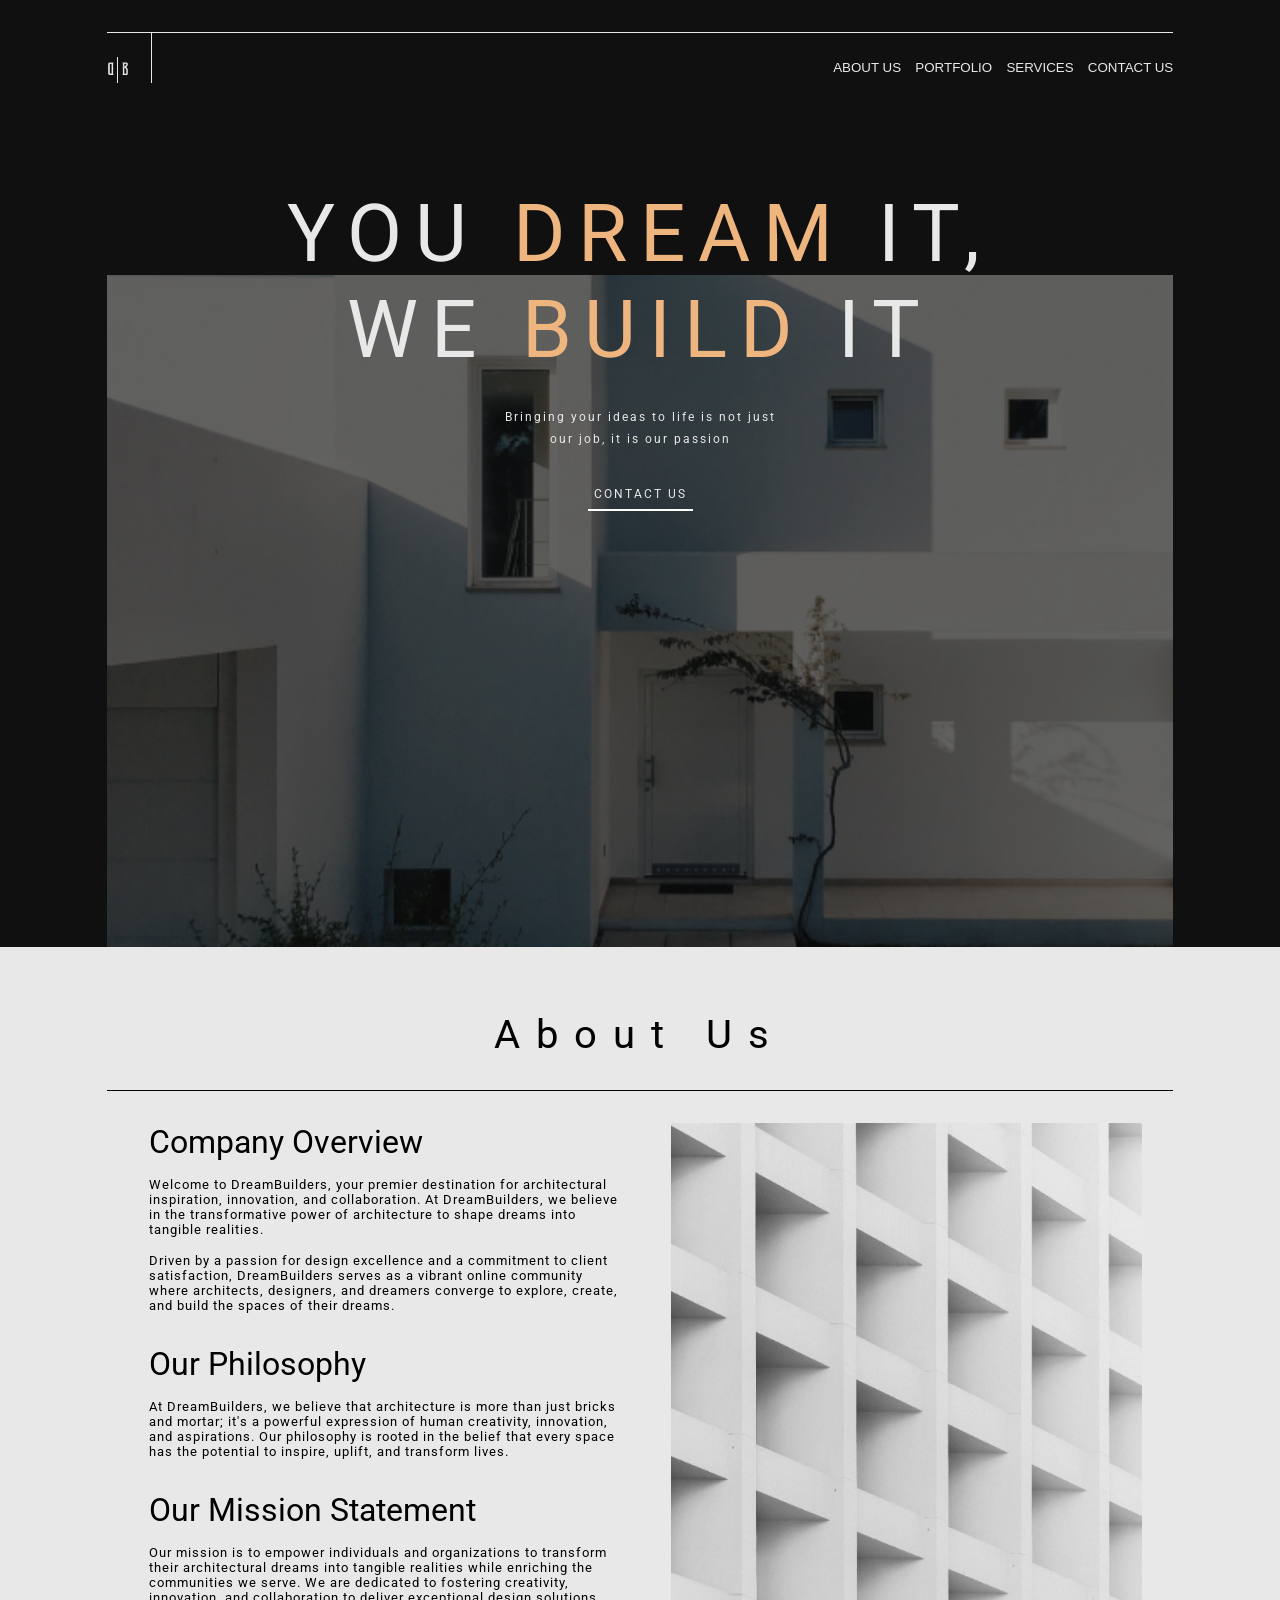
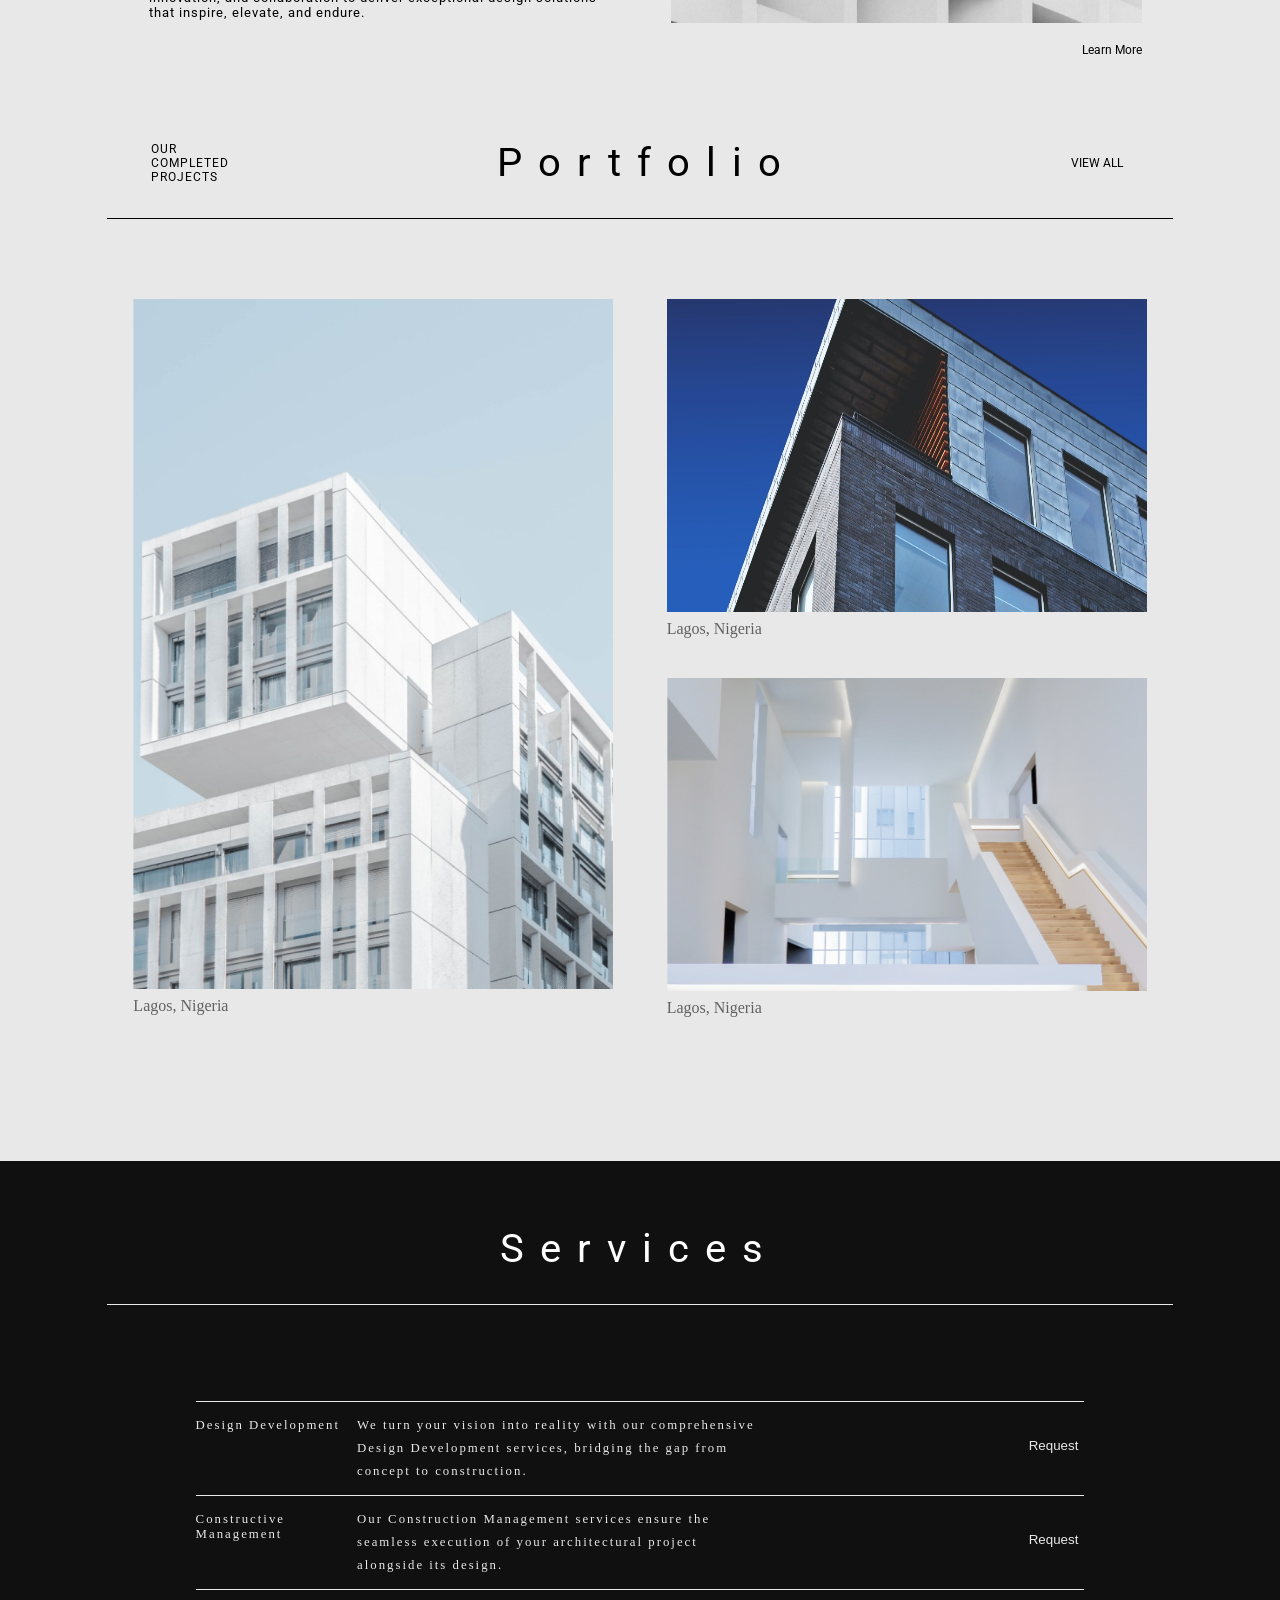
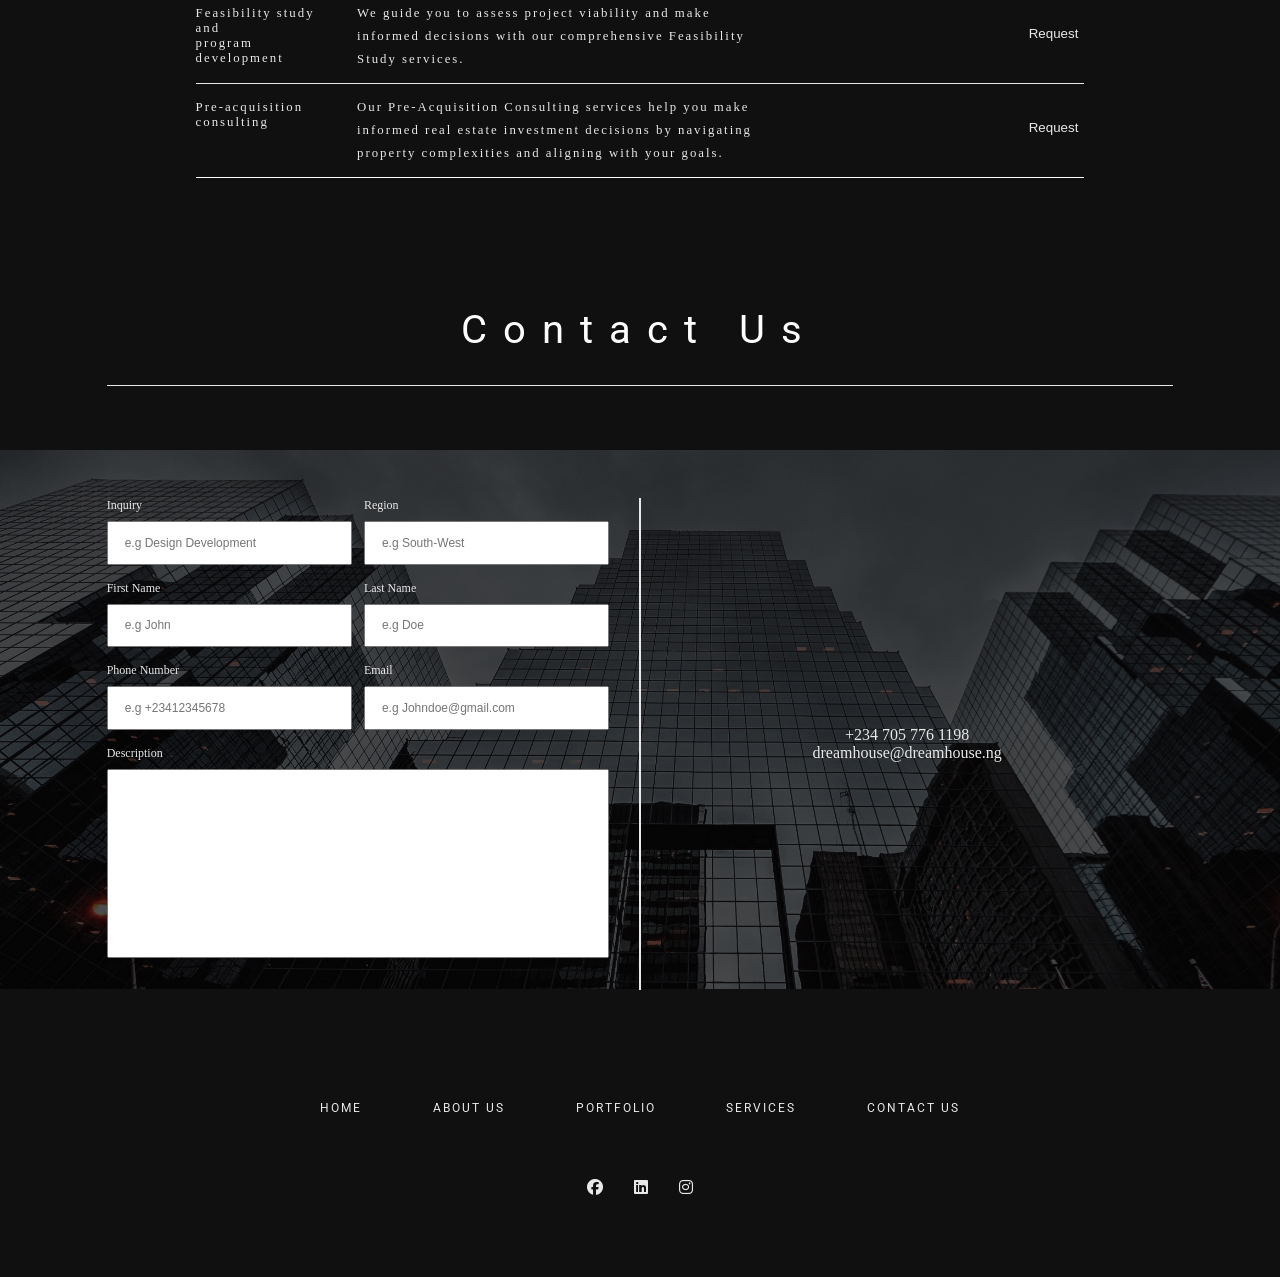
<file: Index.html>
<!DOCTYPE html>
<html lang="en">
<head>
    <meta charset="UTF-8">
    <meta name="viewport" content="width=device-width, initial-scale=1.0">
    <title>Home</title>
    <link rel="shortcut icon" type="image/jpg" href="DreamBuildersLogo.png">
    <link rel="stylesheet" href="style.css">
    <link rel="stylesheet" href="https://cdnjs.cloudflare.com/ajax/libs/font-awesome/6.5.2/css/all.min.css" integrity="sha512-SnH5WK+bZxgPHs44uWIX+LLJAJ9/2PkPKZ5QiAj6Ta86w+fsb2TkcmfRyVX3pBnMFcV7oQPJkl9QevSCWr3W6A==" crossorigin="anonymous" referrerpolicy="no-referrer" />
</head>
<body id="body-el" onload="imageChange()">
    <section>
        <div class="col-12 bg-dark flex-row main-center">
            <div class="top-2 col-10 flex-row cross-center border-top" style="padding-bottom: 2rem;">
                <div style="padding-right: 1.5; padding-top: 1.5rem;" class="col-half border-right">
                    <img style="cursor: pointer;" id="logo" src="images/DreamBuildersLogo.png" alt="">
                </div>
                <div class="col-11half flex-row main-end cross-center" style="padding-top: 1.5rem;">
                    <div id="nav" class="col-4 main-between">
                        <a href="About us.html" class="body-small"><button id="nav-btn2">ABOUT US</button></a>
                        <a href="Portfolio.html" class="body-small"><button id="nav-btn2">PORTFOLIO</button></a>
                        <a href="Services.html" class="body-small"><button id="nav-btn2">SERVICES</button></a>
                        <a href="Contact Us.html" class="body-small"><button id="nav-btn2">CONTACT US</button></a>
                    </div>
                </div>
            </div>
        </div>
    </section>
    <section>
        <div class="col-12 bg-dark flex-row main-center">
            <div id="hero-image" class="hero-container top-10"></div>
            <div class="col-12ii  top-4half flex-col cross-center">
                <div><span class="display-text">YOU <span class="creamish">DREAM</span> IT,</span></div>
                <div><span class="display-text">WE <span class="creamish">BUILD</span> IT</span></div>
                <div style="row-gap: 8px; margin-top: 2rem;" class="col-12 flex-col cross-center main-start">
                    <span class="body-small">Bringing your ideas to life is not just</span>
                    <span class="body-small">our job, it is our passion</span>
                   <a href="Contact Us.html"><button id="contact-button" style="margin-top: 2rem; border-bottom: 2px solid white; padding-bottom: 0.5rem;" class="hero-container-button body-small">CONTACT US</button></a>
                </div>
            </div>
        </div>
    </section>
    <section>
        <div style="padding-top: 4rem;" class="col-12 bg-white flex-row main-center cross-center">
            <div class=" col-10 flex-col">
                <div style="padding-bottom: 2rem;" class="bg-white col-12 flex-row main-center cross-center border-bottom-black">
                    <span class="h2" style="color: #010101;">About Us</span>
                </div>
                <div class="aboutus-container">
                    <div class="text-container">
                        <div>
                            <span class="h3">Company Overview</span>
                            <span class="body">Welcome to DreamBuilders, your premier destination for architectural inspiration, innovation, and collaboration. At DreamBuilders, we believe in the transformative power of architecture to shape dreams into tangible realities.
                            </span>
                            <span class="body">Driven by a passion for design excellence and a commitment to client satisfaction, DreamBuilders serves as a vibrant online community where architects, designers, and dreamers converge to explore, create, and build the spaces of their dreams.</span>
                        </div>
                        <div>
                            <span class="h3">Our Philosophy</span>
                            <span  class="body">At DreamBuilders, we believe that architecture is more than just bricks and mortar; it's a powerful expression of human creativity, innovation, and aspirations. Our philosophy is rooted in the belief that every space has the potential to inspire, uplift, and transform lives.
                            </span>
                        </div>
                        <div>
                            <span class="h3">Our Mission Statement</span>
                            <span class="body">Our mission is to empower individuals and organizations to transform their architectural dreams into tangible realities while enriching the communities we serve. We are dedicated to fostering creativity, innovation, and collaboration to deliver exceptional design solutions that inspire, elevate, and endure.
                            </span>
                        </div>
                    </div>
                    <div class="image-container">
                        <img src="images/windows.png" alt="">
                        <a style="text-decoration: none; color: #010101;" href="About us.html">Learn More</a>
                    </div>
                </div>
            </div>
        </div>
    </section>
    <section>
        <div class="portfolio-section">
            <div style="padding-bottom: 2rem;" class="col-10 flex-col main-start cross-center border-bottom-black">
                <div class="heading-container">
                    <div class="completed-projects-container">
                        <span>OUR</span>
                        <span>COMPLETED</span>
                        <span>PROJECTS</span>
                    </div>
                    <div>
                        <span class="h2">Portfolio</span>
                    </div>
                    <a href="Portfolio.html" target="_blank"><button style="transition: ease-in-out 0.5s;">VIEW ALL</button></a>
                </div>
            </div>
            <div class="portfolio-container">
                    <div class="first-image">
                        <img src="images/Portfolio pic 1.png" alt="">
                        <span class="lower-caption">Lagos, Nigeria</span>
                    </div>
                    <div class="right-image">
                        <div class="second-image">
                            <img src="images/residential2.png" alt="">
                            <span class="lower-caption">Lagos, Nigeria</span>
                        </div>
                        <div class="second-image">
                            <img src="images/Portfolio pic 2.png" alt="">
                            <span class="lower-caption">Lagos, Nigeria</span>
                        </div>
                    </div>
                    
            </div>
        </div>
    </section>
    <section>
        <div class="services-section">
            <div class="services-container">
                <div class="heading-container2">
                    <span style="color: white;" class="h2">Services</span>
                </div>
                <div class="services-items-container">
                    <div class="item">
                        <div class="item1">
                            <span>Design Development</span>
                        </div>
                        <div class="item2">
                            <div id="first-text" class="">
                                <span >We turn your vision into reality with our comprehensive </span>
                                <span>Design Development services, bridging the gap from </span>
                                <span>concept to construction.</span>
                            </div>
                            <button id="btn-services">Request</button>
                        </div>
                    </div>
                    <div class="item">
                        <div class="item1">
                            <span>Constructive Management</span>
                        </div>
                        <div class="item2">
                            <div id="first-text" class="">
                                <span >Our Construction Management services ensure the </span>
                                <span>seamless execution of your architectural project </span>
                                <span>alongside its design.</span>
                            </div>
                            <button id="btn-services">Request</button>
                        </div>
                    </div>
                    <div class="item">
                        <div class="item1">
                            <span>Feasibility study and </span>
                            <span>program development</span>
                        </div>
                        <div class="item2">
                            <div id="first-text" class="">
                                <span >We guide you to assess project viability and make </span>
                                <span>informed decisions with our comprehensive Feasibility</span>
                                <span>Study services.</span>
                            </div>
                            <button id="btn-services">Request</button>
                        </div>
                    </div>
                    <div style="border-bottom: solid 1px white;" class="item">
                        <div class="item1">
                            <span>Pre-acquisition</span>
                            <span>consulting</span>
                        </div>
                        <div class="item2">
                            <div id="first-text" class="">
                                <span >Our Pre-Acquisition Consulting services help you make </span>
                                <span>informed real estate investment decisions by navigating </span>
                                <span>property complexities and aligning with your goals.</span>
                            </div>
                            <button id="btn-services">Request</button>
                        </div>
                    </div>
                </div>
            </div>
        </div>
    </section>
    <section>
        <div class="contact-section">
            <div class="contact-container">
                <div class="heading-container3">
                    <span style="color: white;" class="h2">Contact Us</span>
                </div>
            </div>
        </div>
        <div class="contact-image-container">
            <div class="form-section">
                <div class="form-container">
                    <div class="first-forms">
                        <div class="inquiry-container">
                            <label for="">Inquiry</label>
                            <input type="text" placeholder="e.g Design Development">
                        </div>
                        <div class="inquiry-container">
                            <label for="">Region</label>
                            <input type="text" placeholder="e.g South-West">
                        </div>
                    </div>
                    <div class="first-forms">
                        <div class="inquiry-container">
                            <label for="">First Name</label>
                            <input type="text" placeholder="e.g John">
                        </div>
                        <div class="inquiry-container">
                            <label for="">Last Name</label>
                            <input type="text" placeholder="e.g Doe">
                        </div>
                    </div>
                    <div class="first-forms">
                        <div class="inquiry-container">
                            <label for="">Phone Number</label>
                            <input type="text" placeholder="e.g +23412345678">
                        </div>
                        <div class="inquiry-container">
                            <label for="">Email</label>
                            <input type="text" placeholder="e.g Johndoe@gmail.com">
                        </div>
                    </div>
                    <div class="description-container">
                        <label for="">Description</label>
                        <input class="description-input" type="text" placeholder="">
                    </div>
                </div>
                <div class="address-section">
                    <span>+234 705 776 1198</span>
                    <span>dreamhouse@dreamhouse.ng</span>
                </div>
            </div>
        </div>
    </section>
    <section>
        <div class="footer-section">

            <div class="footer-nav">
                <a href="Index.html">HOME</a>
                <a href="About us.html">ABOUT US</a>
                <a href="Portfolio.html">PORTFOLIO</a>
                <a href="Services.html">SERVICES</a>
                <a href="Contact Us.html">CONTACT US</a>
            </div>
            <div class="media-section">
                <a href=""><i class="fa-brands fa-facebook"></i></a>
                <a href=""><i class="fa-brands fa-linkedin"></i></a>
                <a href=""><i class="fa-brands fa-instagram"></i></a>
            </div>
        </div>
    </section>
    <script src="script.js"></script>
</body>
</html>
</file>
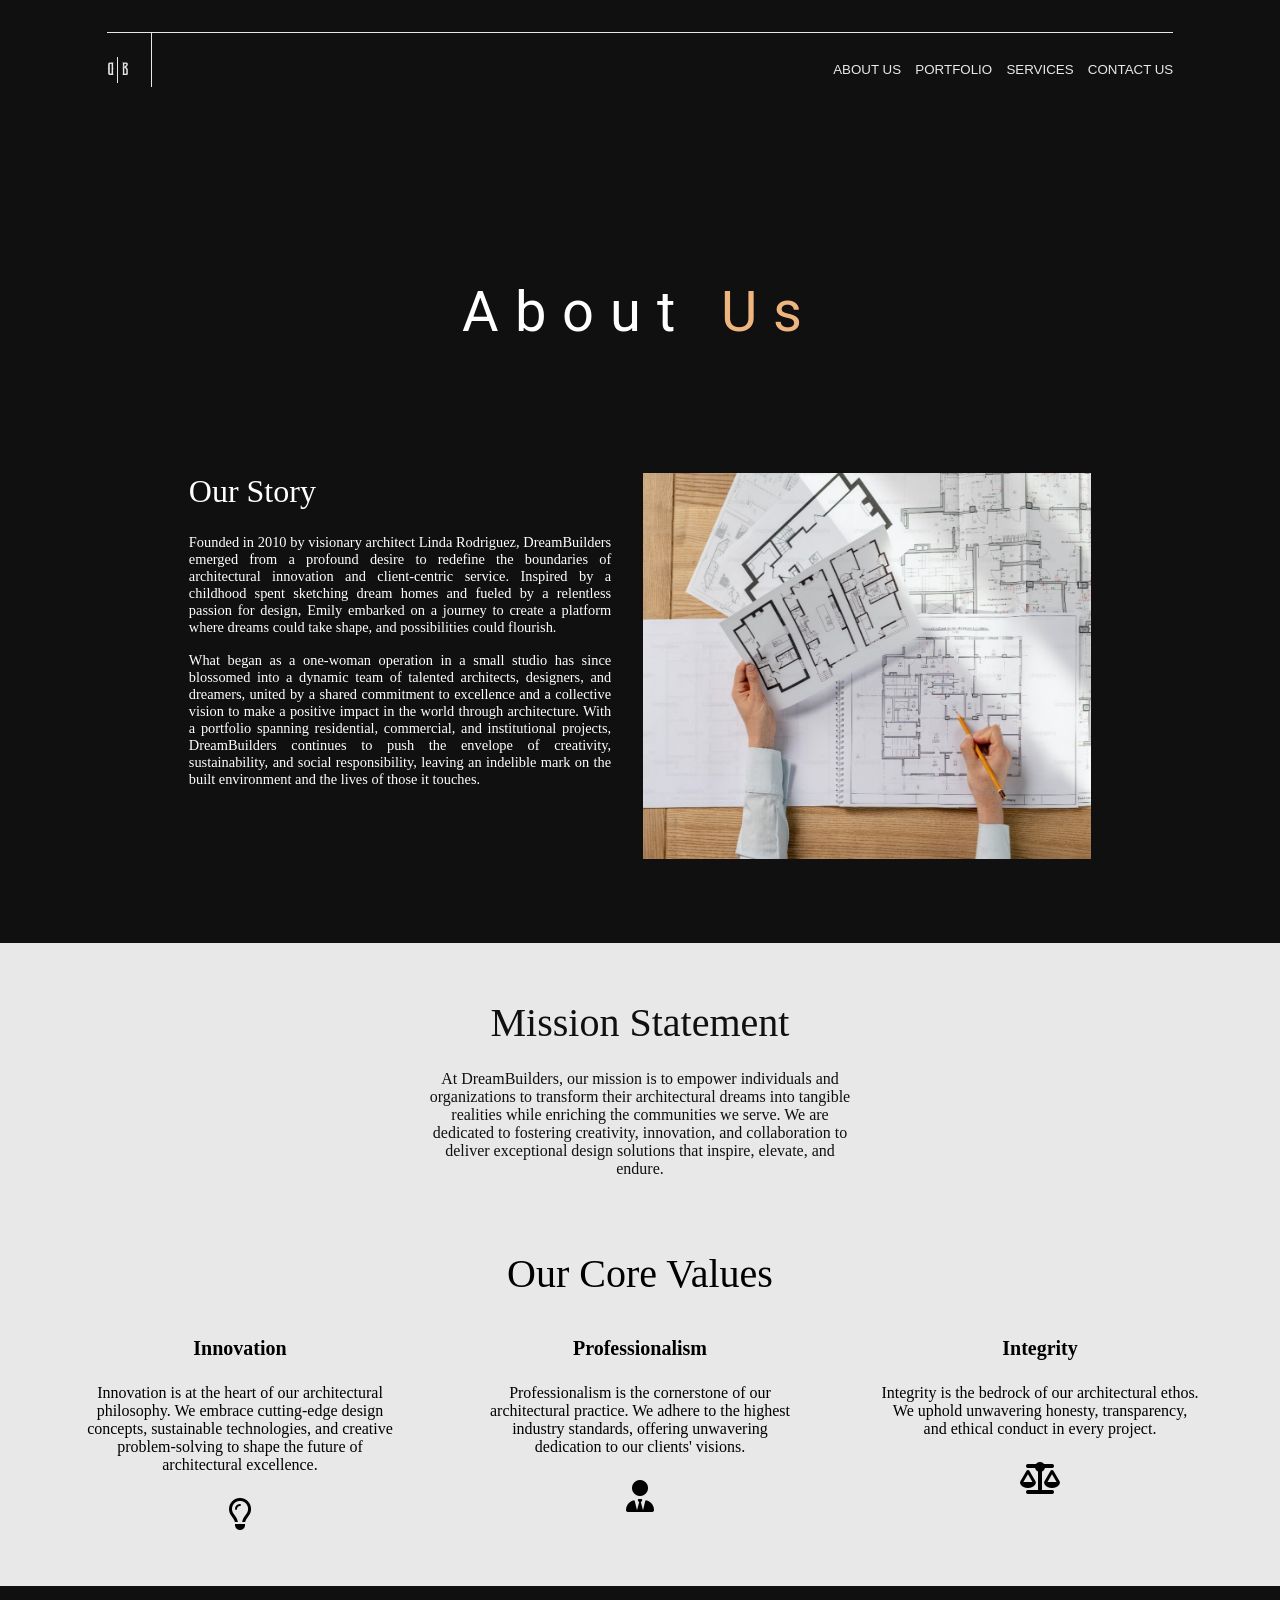
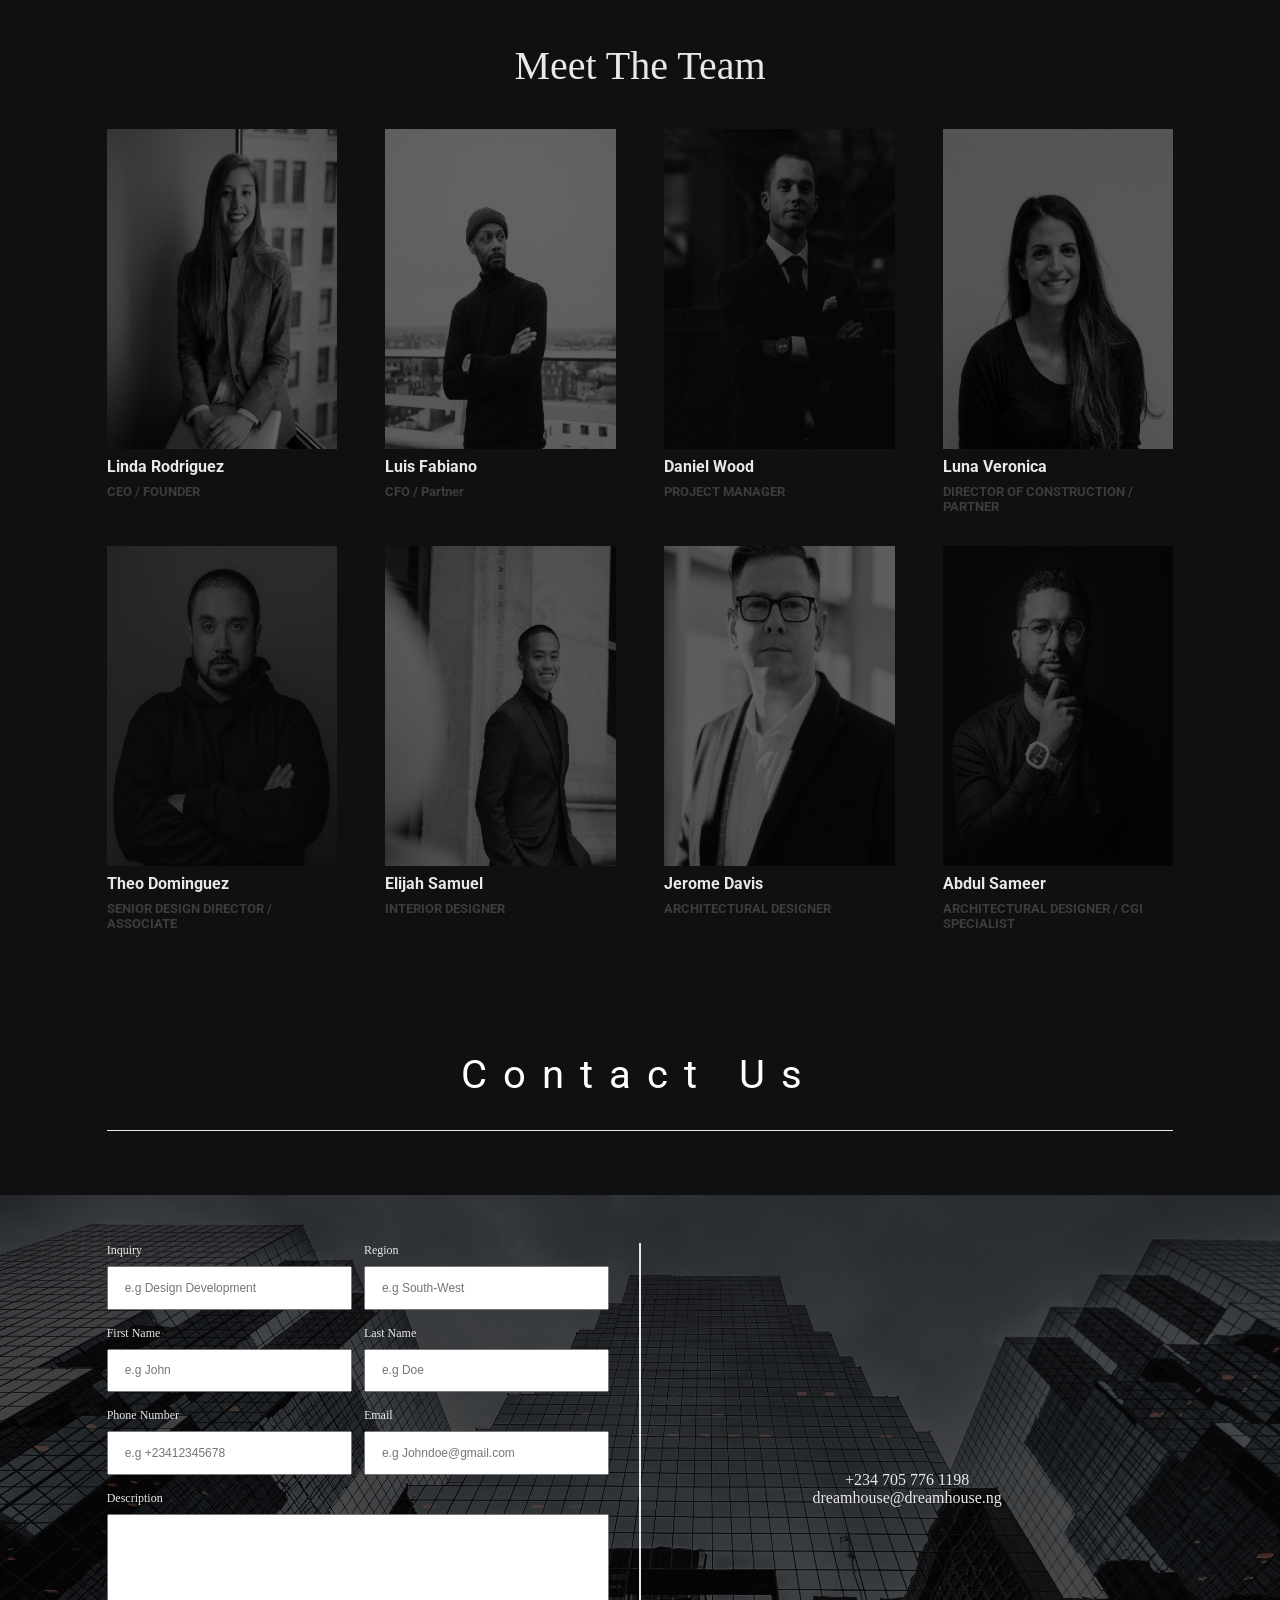
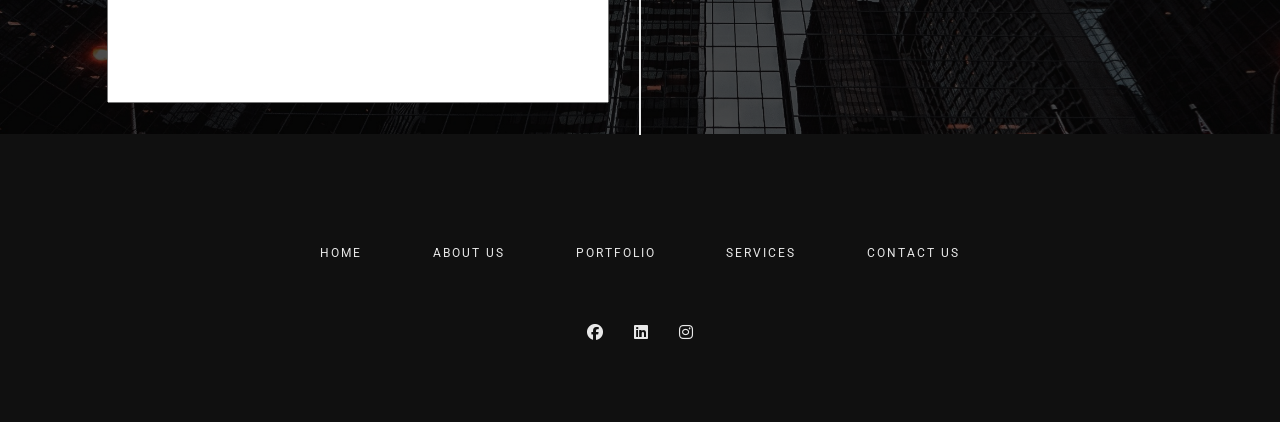
<file: About us.html>
<!DOCTYPE html>
<html lang="en">
<head>
    <meta charset="UTF-8">
    <meta name="viewport" content="width=device-width, initial-scale=1.0">
    <title>About Us</title>
    <link rel="shortcut icon" type="image/jpg" href="DreamBuildersLogo.png">
    <link rel="stylesheet" href="style.css">
    <link rel="stylesheet" href="https://cdnjs.cloudflare.com/ajax/libs/font-awesome/6.5.2/css/all.min.css" integrity="sha512-SnH5WK+bZxgPHs44uWIX+LLJAJ9/2PkPKZ5QiAj6Ta86w+fsb2TkcmfRyVX3pBnMFcV7oQPJkl9QevSCWr3W6A==" crossorigin="anonymous" referrerpolicy="no-referrer" />
</head>
<body>
    <section>
        <div class="col-12 bg-dark flex-row main-center">
            <div class="top-2 col-10 flex-row cross-center border-top" style="padding-bottom: 2rem;">
                <div style="padding-right: 1.5; padding-top: 1.5rem;" class="col-half border-right">
                    <a href="Index.html"><img style="cursor: pointer;" id="logo" src="images/DreamBuildersLogo.png" alt=""></a>
                </div>
                <div class="col-11half flex-row main-end cross-center" style="padding-top: 1.5rem;">
                    <div id="nav" class="col-4 main-between">
                        <a href="About us.html" class="body-small"><button id="nav-btn2">ABOUT US</button></a>
                        <a href="Portfolio.html" class="body-small"><button id="nav-btn2">PORTFOLIO</button></a>
                        <a href="Services.html" class="body-small"><button id="nav-btn2">SERVICES</button></a>
                        <a href="Contact Us.html" class="body-small"><button id="nav-btn2">CONTACT US</button></a>
                    </div>
                </div>
            </div>
        </div>
    </section>
    <section>
        <div class="about-us-container">
            <div class="heading-title">
                <span style="color: white;">About <span style="color: #EFB57F;">Us</span></span>
            </div>
            <div class="story-container">
                <div class="our-story-text">
                    <span style="font-size: 2rem; color: white;">Our Story</span>
                    <div class="our-story-text2">
                        <span style="font-size: 0.9rem; color: white;">Founded in 2010 by visionary architect Linda Rodriguez, DreamBuilders emerged from a profound desire to redefine the boundaries of architectural innovation and client-centric service. Inspired by a childhood spent sketching dream homes and fueled by a relentless passion for design, Emily embarked on a journey to create a platform where dreams could take shape, and possibilities could flourish.</span>
                        <span style="font-size: 0.9rem; color: white;">
                            What began as a one-woman operation in a small studio has since blossomed into a dynamic team of talented architects, designers, and dreamers, united by a shared commitment to excellence and a collective vision to make a positive impact in the world through architecture. With a portfolio spanning residential, commercial, and institutional projects, DreamBuilders continues to push the envelope of creativity, sustainability, and social responsibility, leaving an indelible mark on the built environment and the lives of those it touches.
                        </span>
                    </div>
                </div>
                <div class="our-story-image">
                    <img src="images/blueprint.png" alt="">
                </div>
            </div>
        </div>
    </section>
    <section>
        <div class="mission-section">
            <div class="mission-title">
                <span>Mission Statement</span>
                <span style="font-size: 1rem;">At DreamBuilders, our mission is to empower individuals and organizations to transform their architectural dreams into tangible realities while enriching the communities we serve. We are dedicated to fostering creativity, innovation, and collaboration to deliver exceptional design solutions that inspire, elevate, and endure. </span>
            </div>
            <div class="core-values-container">
                <span style="font-size: 2.5rem">Our Core Values</span>
                <div class="core-values">
                    <div class="innovation">
                        <span style="font-size: 1.25rem; font-weight: 800;">Innovation</span>
                        <span>Innovation is at the heart of our architectural philosophy. We embrace cutting-edge design concepts, sustainable technologies, and creative problem-solving to shape the future of architectural excellence.</span>
                        <i class="fa-regular fa-lightbulb" style="font-size: 2rem;"></i>
                    </div>
                    <div class="innovation">
                        <span style="font-size: 1.25rem; font-weight: 800;">Professionalism</span>
                        <span>Professionalism is the cornerstone of our architectural practice. We adhere to the highest industry standards, offering unwavering dedication to our clients' visions. </span>
                        <i class="fa-solid fa-user-tie" style="font-size: 2rem;"></i>
                    </div>
                    <div class="innovation">
                        <span style="font-size: 1.25rem; font-weight: 800;">Integrity</span>
                        <span>Integrity is the bedrock of our architectural ethos. We uphold unwavering honesty, transparency, and ethical conduct in every project.</span>
                        <i class="fa-solid fa-scale-balanced" style="font-size: 2rem;"></i>
                    </div>
                </div>
            </div>
        </div>
    </section>
    <section>
        <div class="meet-the-team">
            <div class="meet-title">
                <span>Meet The Team</span>
            </div>
            <div class="team-container">
                <div class="team-members">
                    <div class="member-card">
                        <div class="member-pic-container">
                            <img src="images/Linda.png" alt="">
                        </div>
                        <span class="member-name">Linda Rodriguez</span>
                        <span class="member-title">CEO / FOUNDER</span>
                    </div>
                    <div class="member-card">
                        <div class="member-pic-container">
                            <img src="images/Luis.png" alt="">
                        </div>
                        <span class="member-name">Luis Fabiano</span>
                        <span class="member-title">CFO / Partner</span>
                    </div>
                    <div class="member-card">
                        <div class="member-pic-container">
                            <img src="images/marco.png" alt="">
                        </div>
                        <span class="member-name">Daniel Wood</span>
                        <span class="member-title">PROJECT MANAGER</span>
                    </div>
                    <div class="member-card">
                        <div class="member-pic-container">
                            <img src="images/Luna.png" alt="">
                        </div>
                        <span class="member-name">Luna Veronica</span>
                        <span class="member-title">DIRECTOR OF CONSTRUCTION / PARTNER</span>
                    </div>
                </div>
                <div class="team-members">
                    <div class="member-card">
                        <div class="member-pic-container">
                            <img src="images/Theo.png" alt="">
                        </div>
                        <span class="member-name">Theo Dominguez</span>
                        <span class="member-title">SENIOR DESIGN DIRECTOR / ASSOCIATE</span>
                    </div>
                    <div class="member-card">
                        <div class="member-pic-container">
                            <img src="images/Daniel.png" alt="">
                        </div>
                        <span class="member-name">Elijah Samuel</span>
                        <span class="member-title">INTERIOR DESIGNER</span>
                    </div>
                    <div class="member-card">
                        <div class="member-pic-container">
                            <img src="images/Jerome.png" alt="">
                        </div>
                        <span class="member-name">Jerome Davis</span>
                        <span class="member-title">ARCHITECTURAL DESIGNER</span>
                    </div>
                    <div class="member-card">
                        <div class="member-pic-container">
                            <img src="images/Abdul.png" alt="">
                        </div>
                        <span class="member-name">Abdul Sameer</span>
                        <span class="member-title">ARCHITECTURAL DESIGNER / CGI SPECIALIST</span>
                    </div>
                </div>
            </div>
        </div>
    </section>
    <section>
        <div class="contact-section">
            <div class="contact-container">
                <div class="heading-container3">
                    <span style="color: white;" class="h2">Contact Us</span>
                </div>
            </div>
        </div>
        <div class="contact-image-container">
            <div class="form-section">
                <div class="form-container">
                    <div class="first-forms">
                        <div class="inquiry-container">
                            <label for="">Inquiry</label>
                            <input type="text" placeholder="e.g Design Development">
                        </div>
                        <div class="inquiry-container">
                            <label for="">Region</label>
                            <input type="text" placeholder="e.g South-West">
                        </div>
                    </div>
                    <div class="first-forms">
                        <div class="inquiry-container">
                            <label for="">First Name</label>
                            <input type="text" placeholder="e.g John">
                        </div>
                        <div class="inquiry-container">
                            <label for="">Last Name</label>
                            <input type="text" placeholder="e.g Doe">
                        </div>
                    </div>
                    <div class="first-forms">
                        <div class="inquiry-container">
                            <label for="">Phone Number</label>
                            <input type="text" placeholder="e.g +23412345678">
                        </div>
                        <div class="inquiry-container">
                            <label for="">Email</label>
                            <input type="text" placeholder="e.g Johndoe@gmail.com">
                        </div>
                    </div>
                    <div class="description-container">
                        <label for="">Description</label>
                        <input class="description-input" type="text" placeholder="">
                    </div>
                </div>
                <div class="address-section">
                    <span>+234 705 776 1198</span>
                    <span>dreamhouse@dreamhouse.ng</span>
                </div>
            </div>
        </div>
    </section>
    <section>
        <div class="footer-section">

            <div class="footer-nav">
                <a href="Index.html">HOME</a>
                <a href="About us.html">ABOUT US</a>
                <a href="Portfolio.html">PORTFOLIO</a>
                <a href="Services.html">SERVICES</a>
                <a href="Contact Us.html">CONTACT US</a>
            </div>
            <div class="media-section">
                <a href=""><i class="fa-brands fa-facebook"></i></a>
                <a href=""><i class="fa-brands fa-linkedin"></i></a>
                <a href=""><i class="fa-brands fa-instagram"></i></a>
            </div>
        </div>
    </section>
    <script src="script.js"></script>
</body>
</html>
</file>
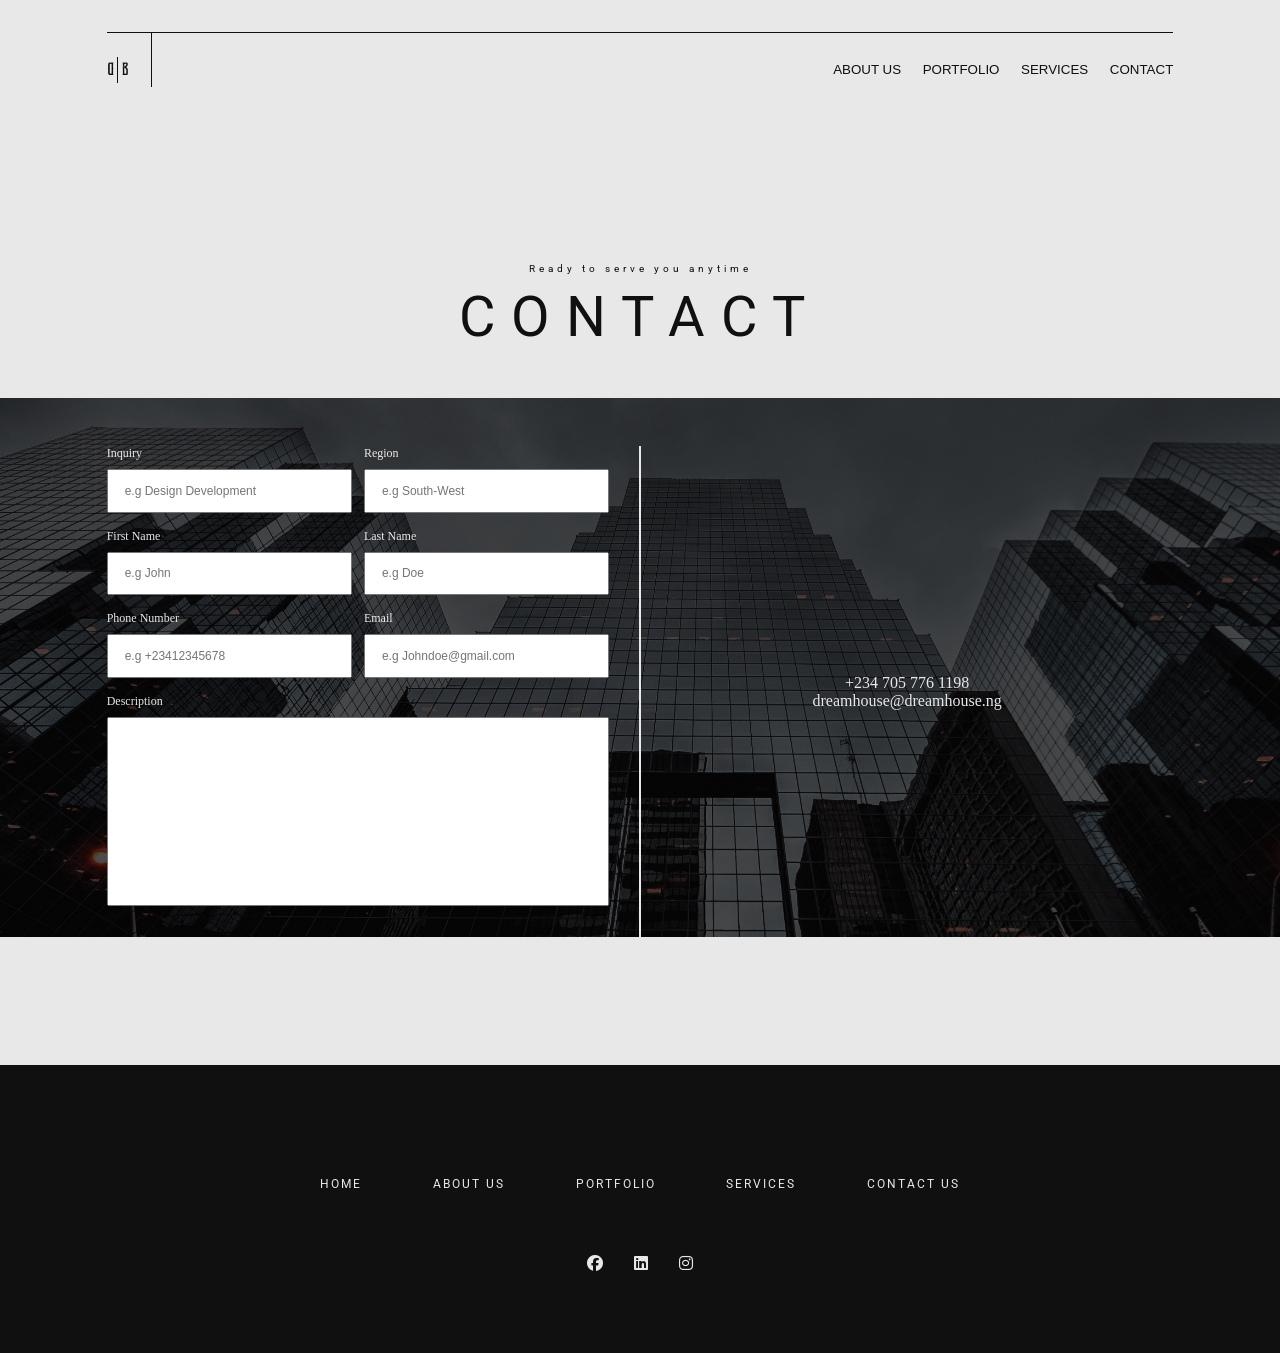
<file: Contact Us.html>
<!DOCTYPE html>
<html lang="en">
<head>
    <meta charset="UTF-8">
    <meta name="viewport" content="width=device-width, initial-scale=1.0">
    <title>Contact Us</title>
    <link rel="shortcut icon" type="image/jpg" href="DreamBuildersLogo.png">
    <link rel="stylesheet" href="style.css">
    <link rel="stylesheet" href="https://cdnjs.cloudflare.com/ajax/libs/font-awesome/6.5.2/css/all.min.css" integrity="sha512-SnH5WK+bZxgPHs44uWIX+LLJAJ9/2PkPKZ5QiAj6Ta86w+fsb2TkcmfRyVX3pBnMFcV7oQPJkl9QevSCWr3W6A==" crossorigin="anonymous" referrerpolicy="no-referrer" />
</head>
<body>
    <section>
        <div class="col-12 bg-white flex-row main-center">
            <div class="top-2 col-10 flex-row cross-center border-top-black" style="padding-bottom: 2rem;">
                <div style="padding-right: 1.5; padding-top: 1.5rem;" class="col-half border-right-black">
                    <a href="Index.html"><img style="cursor: pointer;" id="logo" src="images/dreambuilderslogoblack.png" alt=""></a>
                </div>
                <div class="col-11half flex-row main-end cross-center" style="padding-top: 1.5rem;">
                    <div id="nav2" class="col-4 main-between">
                        <a href="About us.html" class="body-small"><button id="nav-btn">ABOUT US</button></a>
                        <a href="Portfolio.html" class="body-small"><button id="nav-btn">PORTFOLIO</button></a>
                        <a href="Services.html" class="body-small"><button id="nav-btn">SERVICES</button></a>
                        <a href="Contact Us.html" class="body-small"><button id="nav-btn">CONTACT</button></a>
                    </div>
                </div>
            </div>
        </div>
    </section>
    <section>
        <div class="portfolio-section">
            <div style="margin-top: 5rem; color: #101010;" class="heading-title">
                <span style="color: #101010; letter-spacing: 4px; font-size: 10px;">Ready to serve you anytime</span>
                <span>CONTACT</span>
            </div>
            <div class="contact-image-container">
                <div class="form-section">
                    <div class="form-container">
                        <div class="first-forms">
                            <div class="inquiry-container">
                                <label for="">Inquiry</label>
                                <input type="text" placeholder="e.g Design Development">
                            </div>
                            <div class="inquiry-container">
                                <label for="">Region</label>
                                <input type="text" placeholder="e.g South-West">
                            </div>
                        </div>
                        <div class="first-forms">
                            <div class="inquiry-container">
                                <label for="">First Name</label>
                                <input type="text" placeholder="e.g John">
                            </div>
                            <div class="inquiry-container">
                                <label for="">Last Name</label>
                                <input type="text" placeholder="e.g Doe">
                            </div>
                        </div>
                        <div class="first-forms">
                            <div class="inquiry-container">
                                <label for="">Phone Number</label>
                                <input type="text" placeholder="e.g +23412345678">
                            </div>
                            <div class="inquiry-container">
                                <label for="">Email</label>
                                <input type="text" placeholder="e.g Johndoe@gmail.com">
                            </div>
                        </div>
                        <div class="description-container">
                            <label for="">Description</label>
                            <input class="description-input" type="text" placeholder="">
                        </div>
                    </div>
                    <div class="address-section">
                        <span>+234 705 776 1198</span>
                        <span>dreamhouse@dreamhouse.ng</span>
                    </div>
                </div>
            </div>
        </div>
    </section>
    <section>
        <div class="footer-section">

            <div class="footer-nav">
                <a href="Index.html">HOME</a>
                <a href="About us.html">ABOUT US</a>
                <a href="Portfolio.html">PORTFOLIO</a>
                <a href="Services.html">SERVICES</a>
                <a href="Contact Us.html">CONTACT US</a>
            </div>
            <div class="media-section">
                <a href=""><i class="fa-brands fa-facebook"></i></a>
                <a href=""><i class="fa-brands fa-linkedin"></i></a>
                <a href=""><i class="fa-brands fa-instagram"></i></a>
            </div>
        </div>
    </section>
    <script src="script.js"></script>

</body>
</html>
</file>
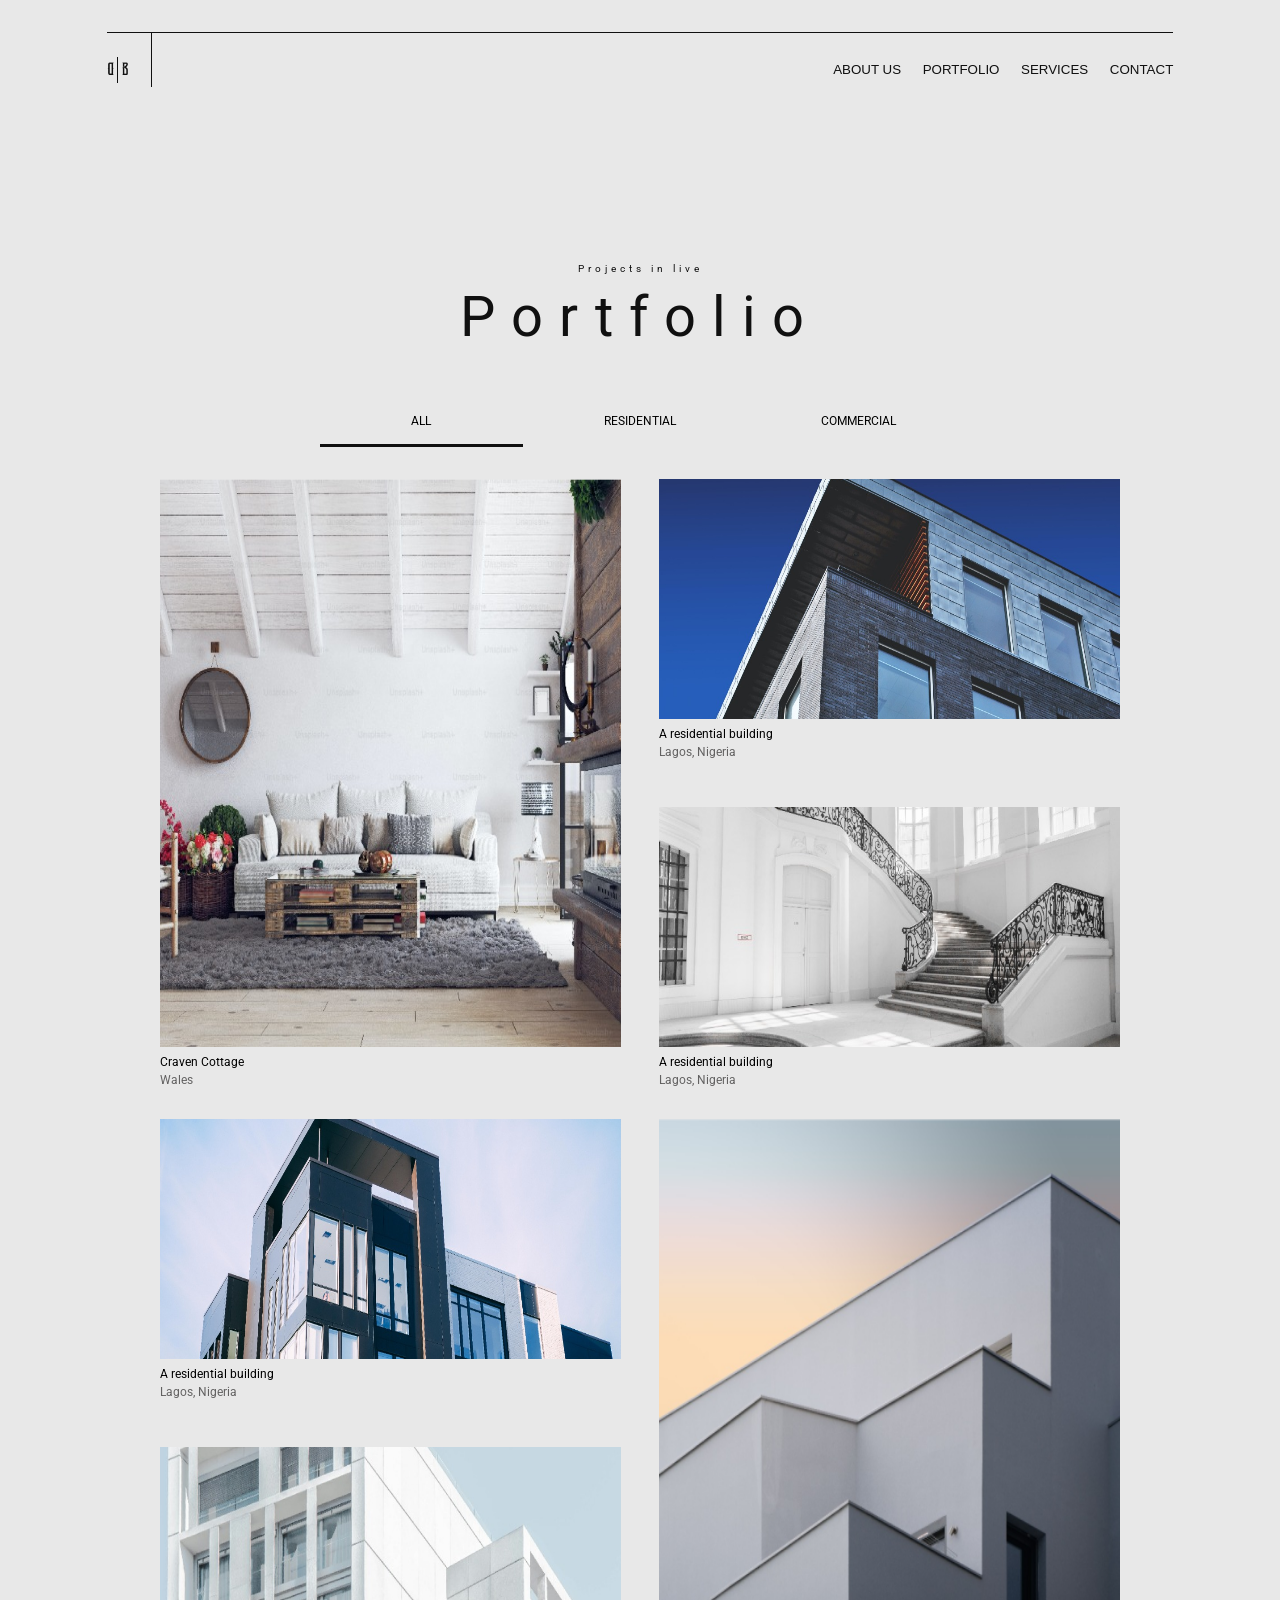
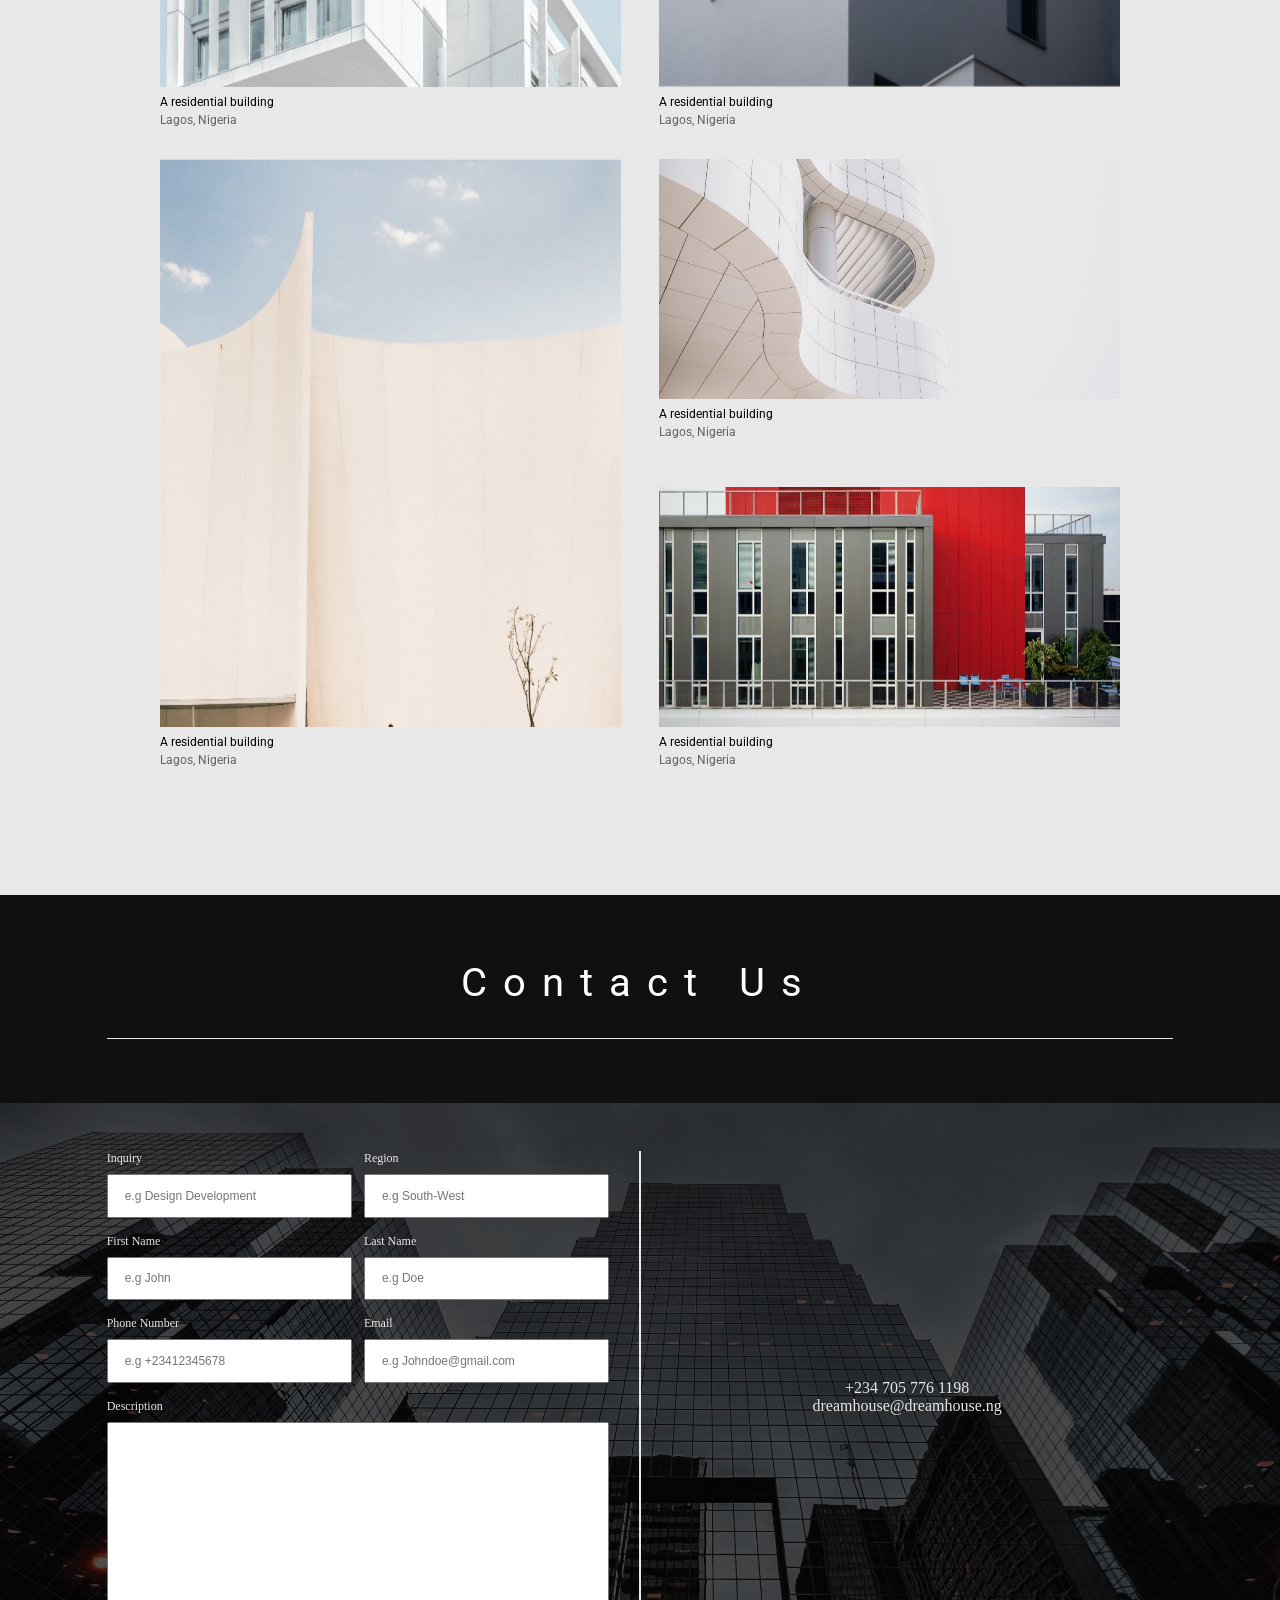
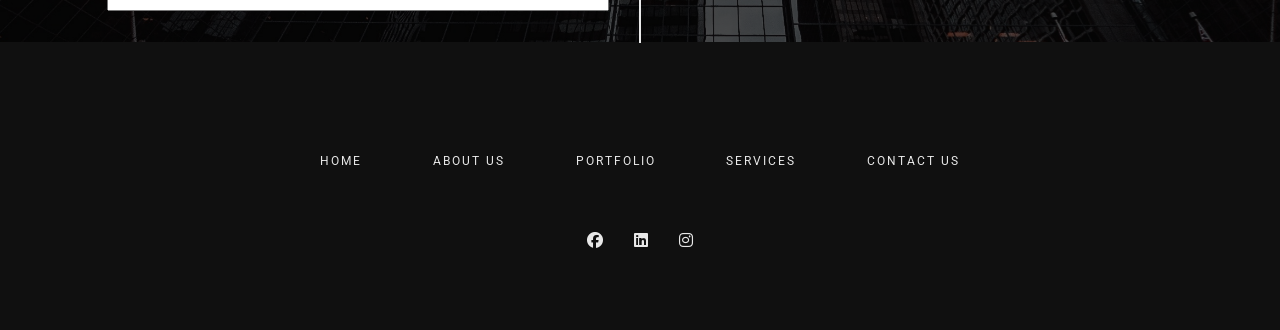
<file: Portfolio.html>
<!DOCTYPE html>
<html lang="en">
<head>
    <meta charset="UTF-8">
    <meta name="viewport" content="width=device-width, initial-scale=1.0">
    <title>Portfolio</title>
    <link rel="shortcut icon" type="image/jpg" href="DreamBuildersLogo.png">
    <link rel="stylesheet" href="style.css">
    <link rel="stylesheet" href="https://cdnjs.cloudflare.com/ajax/libs/font-awesome/6.5.2/css/all.min.css" integrity="sha512-SnH5WK+bZxgPHs44uWIX+LLJAJ9/2PkPKZ5QiAj6Ta86w+fsb2TkcmfRyVX3pBnMFcV7oQPJkl9QevSCWr3W6A==" crossorigin="anonymous" referrerpolicy="no-referrer" />
</head>
<body>
    <section>
        <div class="col-12 bg-white flex-row main-center">
            <div class="top-2 col-10 flex-row cross-center border-top-black" style="padding-bottom: 2rem;">
                <div style="padding-right: 1.5; padding-top: 1.5rem;" class="col-half border-right-black">
                    <a href="Index.html"><img style="cursor: pointer;" id="logo" src="images/dreambuilderslogoblack.png" alt=""></a>
                </div>
                <div class="col-11half flex-row main-end cross-center" style="padding-top: 1.5rem;">
                    <div id="nav2" class="col-4 main-between">
                        <a href="About us.html" class="body-small"><button id="nav-btn">ABOUT US</button></a>
                        <a href="Portfolio.html" class="body-small"><button id="nav-btn">PORTFOLIO</button></a>
                        <a href="Services.html" class="body-small"><button id="nav-btn">SERVICES</button></a>
                        <a href="Contact Us.html" class="body-small"><button id="nav-btn">CONTACT</button></a>
                    </div>
                </div>
            </div>
        </div>
    </section>
    <section>
        <div class="portfolio-section">
            <div style="margin-top: 5rem; color: #101010;" class="heading-title">
                <span style="color: #101010; letter-spacing: 4px; font-size: 10px;">Projects in live</span>
                <span>Portfolio</span>
            </div>
            <div class="gallery-container">
                <div class="gallery-nav">
                    <div onclick="allSwitch()" id="all-container">
                        <span>ALL</span>
                    </div>
                    <div onclick="resSwitch()" id="residential-container">
                        <span>RESIDENTIAL</span>
                    </div>
                    <div onclick="comSwitch()" id="commercial-container">
                        <span>COMMERCIAL</span>
                    </div>
                </div>
                <div id="picture-section" class="picture-section">
                    <div class="picture-set">
                        <div class="big-pic">
                            <img src="images/residential1.png" alt="">
                            <div class="caption">
                                <span>Craven Cottage</span>
                                <span class="lower-caption">Wales</span>
                            </div>
                        </div>
                        <div class="small-pics">
                            <div class="small-pic-and-text">
                                <img src="images/residential2.png" alt="">
                                <div class="caption">
                                    <span>A residential building</span>
                                    <span class="lower-caption">Lagos, Nigeria</span>
                                </div>
                            </div>
                            <div class="small-pic-and-text">
                                <img src="images/residential3.png" alt="">
                                <div class="caption">
                                    <span>A residential building</span>
                                    <span class="lower-caption">Lagos, Nigeria</span>
                                </div>
                            </div>
                        </div>
                    </div>
                    <div class="picture-set">
                        <div class="small-pics">
                            <div class="small-pic-and-text">
                                <img src="images/residential4.png" alt="">
                                <div class="caption">
                                    <span>A residential building</span>
                                    <span class="lower-caption">Lagos, Nigeria</span>
                                </div>
                            </div>
                            <div class="small-pic-and-text">
                                <img src="images/residential5.png" alt="">
                                <div class="caption">
                                    <span>A residential building</span>
                                    <span class="lower-caption">Lagos, Nigeria</span>
                                </div>
                            </div>
                        </div>
                        <div class="big-pic">
                            <img src="images/residential6.png" alt="">
                            <div class="caption">
                                <span>A residential building</span>
                                <span class="lower-caption">Lagos, Nigeria</span>
                            </div>
                        </div>
                    </div>
                    <div class="picture-set">
                        <div class="big-pic">
                            <img src="images/commercial1.png" alt="">
                            <div class="caption">
                                <span>A residential building</span>
                                <span class="lower-caption">Lagos, Nigeria</span>
                            </div>
                        </div>
                        <div class="small-pics">
                            <div class="small-pic-and-text">
                                <img src="images/commercial2.png" alt="">
                                <div class="caption">
                                    <span>A residential building</span>
                                    <span class="lower-caption">Lagos, Nigeria</span>
                                </div>
                            </div>
                            <div class="small-pic-and-text">
                                <img src="images/commercial3.png" alt="">
                                <div class="caption">
                                    <span>A residential building</span>
                                    <span class="lower-caption">Lagos, Nigeria</span>
                                </div>
                            </div>
                        </div>
                    </div>
                </div> 
            </div> 
        </div>
    </section>
    <section>
        <div class="contact-section">
            <div class="contact-container">
                <div class="heading-container3">
                    <span style="color: white;" class="h2">Contact Us</span>
                </div>
            </div>
        </div>
        <div class="contact-image-container">
            <div class="form-section">
                <div class="form-container">
                    <div class="first-forms">
                        <div class="inquiry-container">
                            <label for="">Inquiry</label>
                            <input type="text" placeholder="e.g Design Development">
                        </div>
                        <div class="inquiry-container">
                            <label for="">Region</label>
                            <input type="text" placeholder="e.g South-West">
                        </div>
                    </div>
                    <div class="first-forms">
                        <div class="inquiry-container">
                            <label for="">First Name</label>
                            <input type="text" placeholder="e.g John">
                        </div>
                        <div class="inquiry-container">
                            <label for="">Last Name</label>
                            <input type="text" placeholder="e.g Doe">
                        </div>
                    </div>
                    <div class="first-forms">
                        <div class="inquiry-container">
                            <label for="">Phone Number</label>
                            <input type="text" placeholder="e.g +23412345678">
                        </div>
                        <div class="inquiry-container">
                            <label for="">Email</label>
                            <input type="text" placeholder="e.g Johndoe@gmail.com">
                        </div>
                    </div>
                    <div class="description-container">
                        <label for="">Description</label>
                        <input class="description-input" type="text" placeholder="">
                    </div>
                </div>
                <div class="address-section">
                    <span>+234 705 776 1198</span>
                    <span>dreamhouse@dreamhouse.ng</span>
                </div>
            </div>
        </div>
    </section>
    <section>
        <div class="footer-section">

            <div class="footer-nav">
                <a href="Index.html">HOME</a>
                <a href="About us.html">ABOUT US</a>
                <a href="Portfolio.html">PORTFOLIO</a>
                <a href="Services.html">SERVICES</a>
                <a href="Contact Us.html">CONTACT US</a>
            </div>
            <div class="media-section">
                <a href=""><i class="fa-brands fa-facebook"></i></a>
                <a href=""><i class="fa-brands fa-linkedin"></i></a>
                <a href=""><i class="fa-brands fa-instagram"></i></a>
            </div>
        </div>
    </section>
    <script src="script.js"></script>
</body>
</html>
</file>
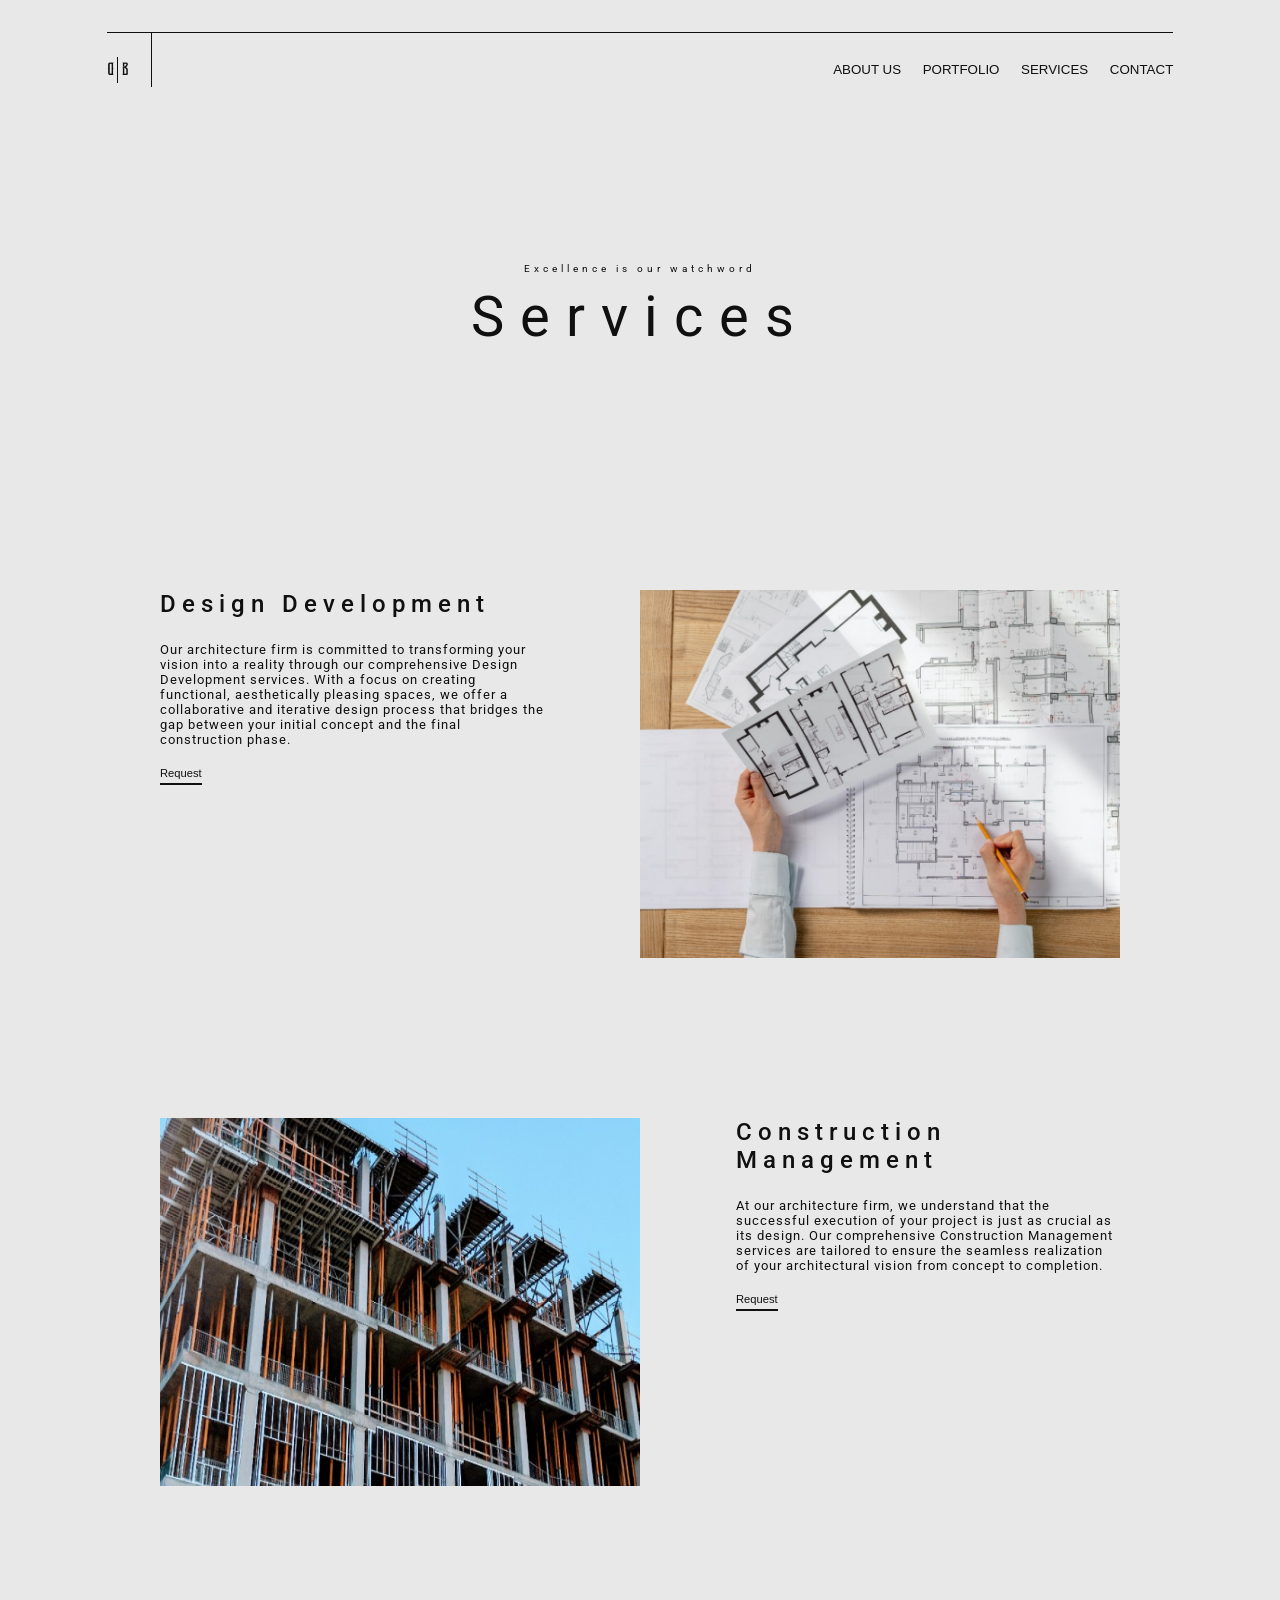
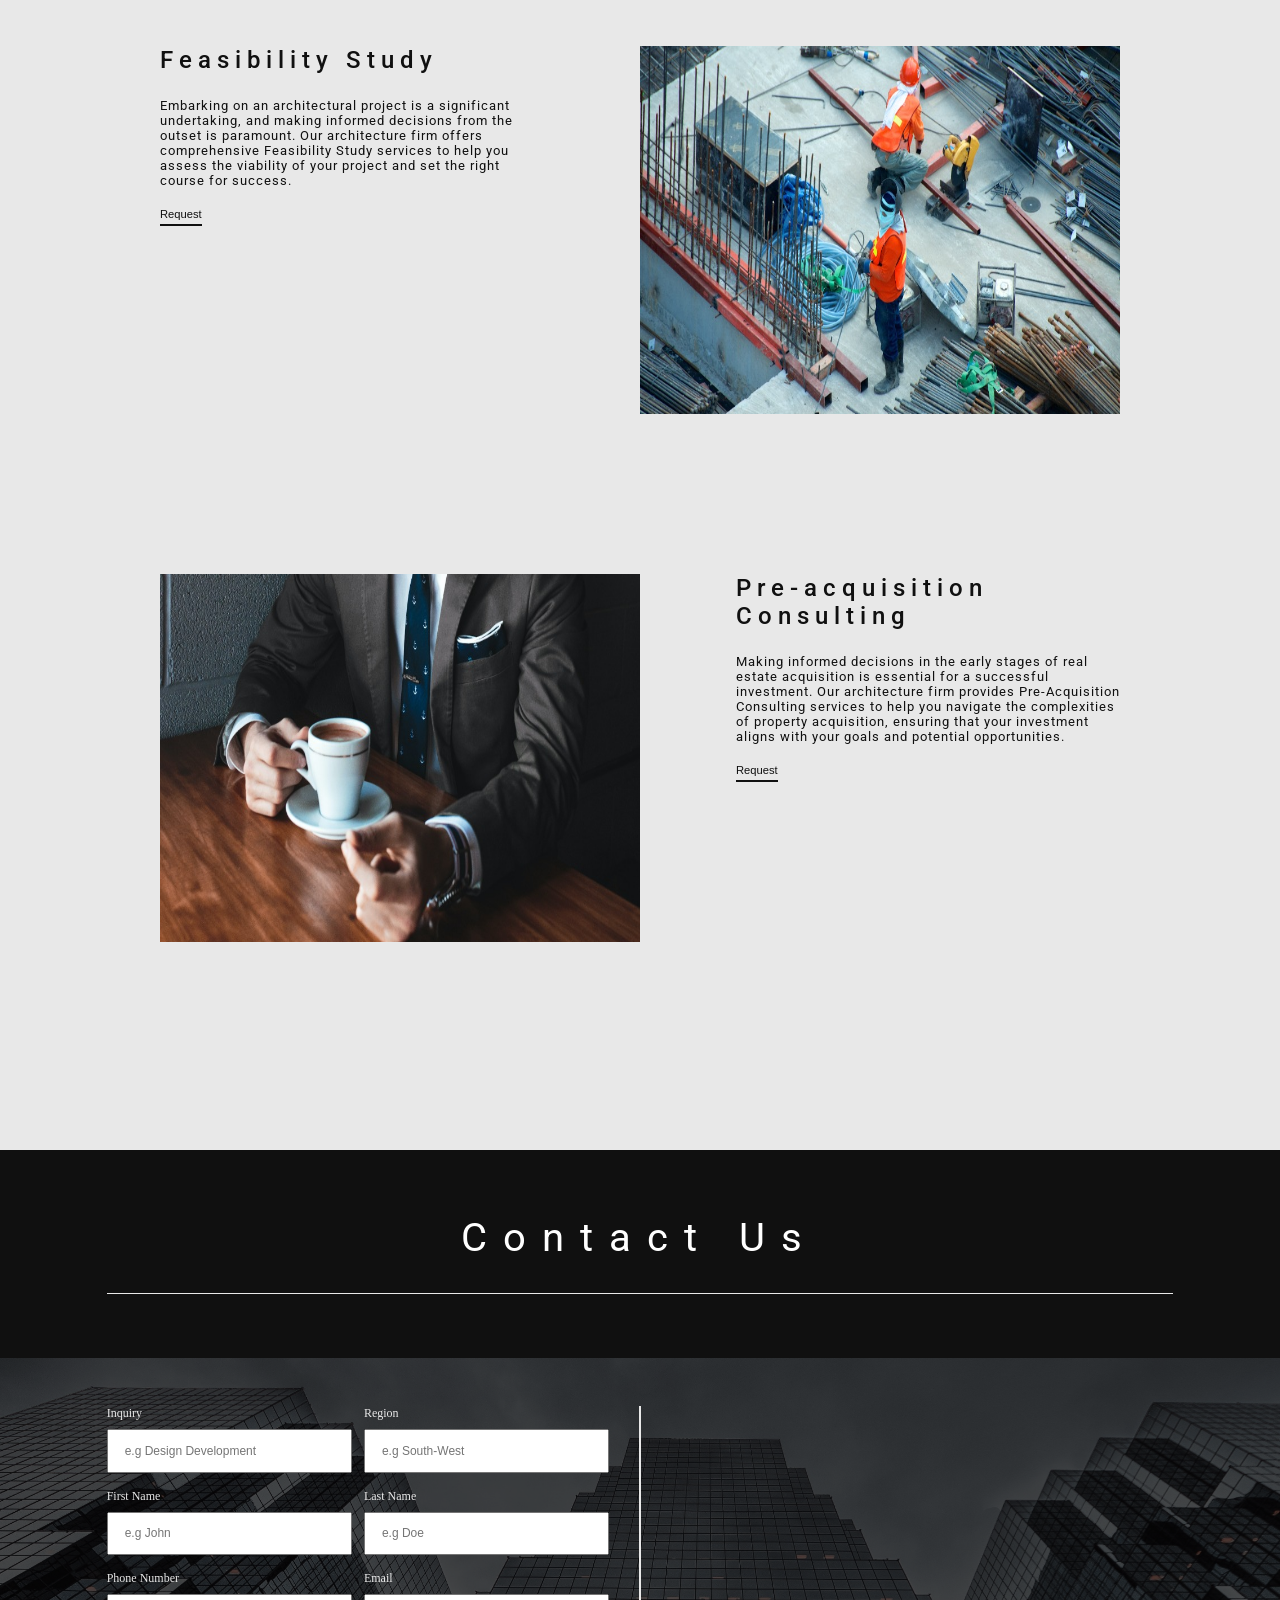
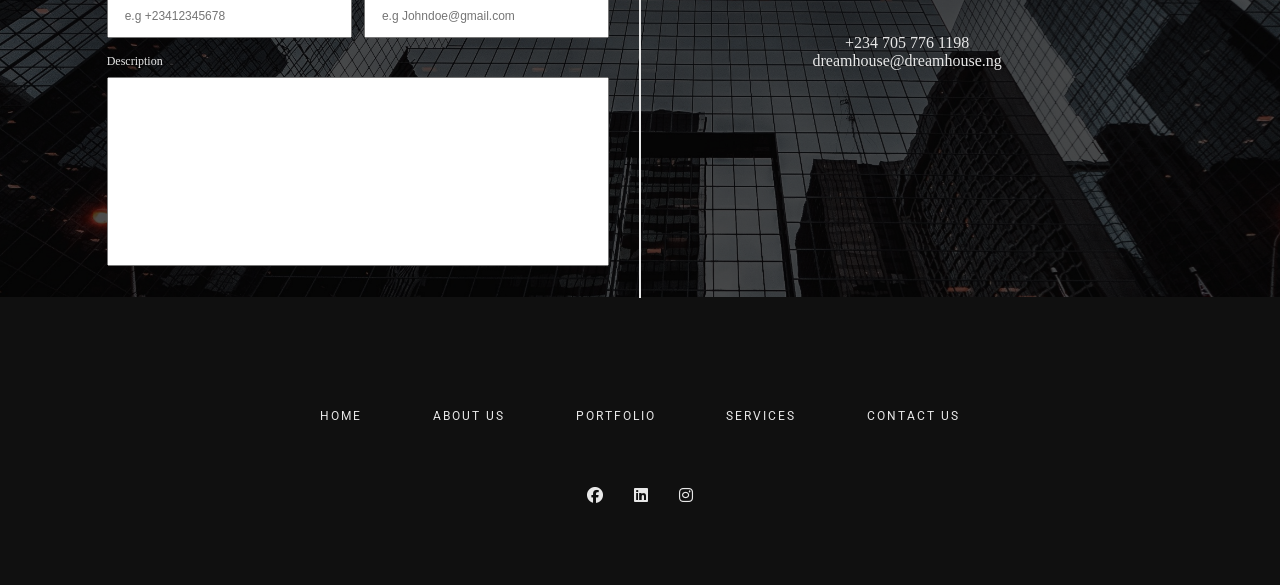
<file: Services.html>
<!DOCTYPE html>
<html lang="en">
<head>
    <meta charset="UTF-8">
    <meta name="viewport" content="width=device-width, initial-scale=1.0">
    <title>Our Services</title>
    <link rel="shortcut icon" type="image/jpg" href="DreamBuildersLogo.png">
    <link rel="stylesheet" href="style.css">
    <link rel="stylesheet" href="https://cdnjs.cloudflare.com/ajax/libs/font-awesome/6.5.2/css/all.min.css" integrity="sha512-SnH5WK+bZxgPHs44uWIX+LLJAJ9/2PkPKZ5QiAj6Ta86w+fsb2TkcmfRyVX3pBnMFcV7oQPJkl9QevSCWr3W6A==" crossorigin="anonymous" referrerpolicy="no-referrer" />
</head>
<body>
    <section>
        <div class="col-12 bg-white flex-row main-center">
            <div class="top-2 col-10 flex-row cross-center border-top-black" style="padding-bottom: 2rem;">
                <div style="padding-right: 1.5; padding-top: 1.5rem;" class="col-half border-right-black">
                    <a href="Index.html"><img style="cursor: pointer;" id="logo" src="images/dreambuilderslogoblack.png" alt=""></a>
                </div>
                <div class="col-11half flex-row main-end cross-center" style="padding-top: 1.5rem;">
                    <div id="nav2" class="col-4 main-between">
                        <a href="About us.html" class="body-small"><button id="nav-btn">ABOUT US</button></a>
                        <a href="Portfolio.html" class="body-small"><button id="nav-btn">PORTFOLIO</button></a>
                        <a href="Services.html" class="body-small"><button id="nav-btn">SERVICES</button></a>
                        <a href="Contact Us.html" class="body-small"><button id="nav-btn">CONTACT</button></a>
                    </div>
                </div>
            </div>
        </div>
    </section>
    <section>
        <div class="portfolio-section">
            <div style="margin-top: 5rem; color: #101010;" class="heading-title">
                <span style="color: #101010; letter-spacing: 4px; font-size: 10px;">Excellence is our watchword</span>
                <span>Services</span>
            </div>
            <div class="services-containers">
                <div class="service-container">
                    <div class="services-texts">
                        <div class="heading-service-text">
                            <span>Design Development</span>
                        </div>
                        <div class="service-body">
                            <div class="body-service-text">
                                <span>Our architecture firm is committed to transforming your vision into a reality through our comprehensive Design Development services. With a focus on creating functional, aesthetically pleasing spaces, we offer a collaborative and iterative design process that bridges the gap between your initial concept and the final construction phase.</span>
                            </div>
                            <button class="service-button">Request</button>
                        </div>
                    </div>
                    <div class="service-image">
                        <img src="images/blueprint.png" alt="">
                    </div>
                </div>
                <div class="service-container">
                    <div class="service-image">
                        <img src="images/construction.png" alt="">
                    </div>
                    <div class="services-texts">
                        <div class="heading-service-text">
                            <span>Construction Management</span>
                        </div>
                        <div class="service-body">
                            <div class="body-service-text">
                                <span>At our architecture firm, we understand that the successful execution of your project is just as crucial as its design. Our comprehensive Construction Management services are tailored to ensure the seamless realization of your architectural vision from concept to completion.</span>
                            </div>
                            <button class="service-button">Request</button>
                        </div>
                    </div>
                </div>
                <div class="service-container">
                    <div class="services-texts">
                        <div class="heading-service-text">
                            <span>Feasibility Study</span>
                        </div>
                        <div class="service-body">
                            <div class="body-service-text">
                                <span>Embarking on an architectural project is a significant undertaking, and making informed decisions from the outset is paramount. Our architecture firm offers comprehensive Feasibility Study services to help you assess the viability of your project and set the right course for success.</span>
                            </div>
                            <button class="service-button">Request</button>
                        </div>
                    </div>
                    <div class="service-image">
                        <img src="images/feasibility.png" alt="">
                    </div>
                </div>
                <div class="service-container">
                    <div class="service-image">
                        <img src="images/consulting.png" alt="">
                    </div>
                    <div class="services-texts">
                        <div class="heading-service-text">
                            <span>Pre-acquisition Consulting</span>
                        </div>
                        <div class="service-body">
                            <div class="body-service-text">
                                <span>Making informed decisions in the early stages of real estate acquisition is essential for a successful investment. Our architecture firm provides Pre-Acquisition Consulting services to help you navigate the complexities of property acquisition, ensuring that your investment aligns with your goals and potential opportunities.</span>
                            </div>
                            <button class="service-button">Request</button>
                        </div>
                    </div>
                </div>
            </div>
        </div>
    </section>
    <section>
        <div class="contact-section">
            <div class="contact-container">
                <div class="heading-container3">
                    <span style="color: white;" class="h2">Contact Us</span>
                </div>
            </div>
        </div>
        <div class="contact-image-container">
            <div class="form-section">
                <div class="form-container">
                    <div class="first-forms">
                        <div class="inquiry-container">
                            <label for="">Inquiry</label>
                            <input type="text" placeholder="e.g Design Development">
                        </div>
                        <div class="inquiry-container">
                            <label for="">Region</label>
                            <input type="text" placeholder="e.g South-West">
                        </div>
                    </div>
                    <div class="first-forms">
                        <div class="inquiry-container">
                            <label for="">First Name</label>
                            <input type="text" placeholder="e.g John">
                        </div>
                        <div class="inquiry-container">
                            <label for="">Last Name</label>
                            <input type="text" placeholder="e.g Doe">
                        </div>
                    </div>
                    <div class="first-forms">
                        <div class="inquiry-container">
                            <label for="">Phone Number</label>
                            <input type="text" placeholder="e.g +23412345678">
                        </div>
                        <div class="inquiry-container">
                            <label for="">Email</label>
                            <input type="text" placeholder="e.g Johndoe@gmail.com">
                        </div>
                    </div>
                    <div class="description-container">
                        <label for="">Description</label>
                        <input class="description-input" type="text" placeholder="">
                    </div>
                </div>
                <div class="address-section">
                    <span>+234 705 776 1198</span>
                    <span>dreamhouse@dreamhouse.ng</span>
                </div>
            </div>
        </div>
    </section>
    <section>
        <div class="footer-section">

            <div class="footer-nav">
                <a href="Index.html">HOME</a>
                <a href="About us.html">ABOUT US</a>
                <a href="Portfolio.html">PORTFOLIO</a>
                <a href="Services.html">SERVICES</a>
                <a href="Contact Us.html">CONTACT US</a>
            </div>
            <div class="media-section">
                <a href=""><i class="fa-brands fa-facebook"></i></a>
                <a href=""><i class="fa-brands fa-linkedin"></i></a>
                <a href=""><i class="fa-brands fa-instagram"></i></a>
            </div>
        </div>
    </section>
    <script src="script.js"></script>
</body>
</html>
</file>
<file: style.css>
@import url('https://fonts.googleapis.com/css2?family=Roboto:ital,wght@0,100;0,300;0,400;0,500;0,700;0,900;1,100;1,300;1,400;1,500;1,700;1,900&display=swap');


html, body{
    margin: 0;
    padding: 0;
}

.col-1{
    height: auto;
    width: 8.33%;
    position: relative;
    display: flex;
}
.col-2{
    height: auto;
    width: 16.66%;
    position: relative;
    display: flex;
}
.col-3{
    height: auto;
    width: 24.99%;
    position: relative;
    display: flex;
}
.col-4{
    height: auto;
    width: 33.3%;
    position: relative;
    display: flex;
}
.col-5{
    height: auto;
    width: 41.66%;
    position: relative;
    display: flex;
}
.col-6{
    height: auto;
    width: 50%;
    position: relative;
    display: flex;
}
.col-7{
    height: auto;
    width: 58.33%;
    position: relative;
    display: flex;
}
.col-8{
    height: auto;
    width: 66.66%;
    position: relative;
    display: flex;
}
.col-9{
    height: auto;
    width: 75%;
    position: relative;
    display: flex;
}
.col-10{
    height: auto;
    width: 83.33%;
    position: relative;
    display: flex;
}
.col-11{
    height: auto;
    width: 91.66%;
    position: relative;
    display: flex;
}
.col-12{
    height: auto;
    width: 100%;
    position: relative;
    display: flex;
}
.col-12ii{
    height: auto;
    width: 100%;
    position: absolute;
    display: flex;
    row-gap: 0.1rem;
}
.display-text{
    font-size: 5rem;
    font-weight: 400px;
    font-family: "Roboto", sans-serif;
    letter-spacing: 0.8rem;
    color: #E8E8E8;
}

.body{
    font-size: 0.8rem;
    font-weight: normal;
    font-family: "Roboto", sans-serif;
    letter-spacing: 1px;
    color: black;
}
.body-small{
    font-size: 0.75rem;
    font-weight: 400px;
    font-family: "Roboto", sans-serif;
    letter-spacing: 2px;
    color: #E8E8E8;
}
.body-small2{
    font-size: 0.75rem;
    font-weight: 400px;
    font-family: "Roboto", sans-serif;
    letter-spacing: 5px;
    color: #E8E8E8;
}
.h2{
    font-size: 2.5rem;
    font-family: "Roboto";
    letter-spacing: 1rem;
}
#nav-btn{
    width: fit-content;
    height: auto;
    padding: 0rem 0rem 0.2rem 0rem;
    border: none;
    background-color: #E8E8E8;
    color: #101010;
    border-bottom: 2.5px solid #10101000;
}

#nav-btn2{
    width: fit-content;
    height: auto;
    padding: 0rem 0rem 0.2rem 0rem;
    border: none;
    background-color: #101010;
    color: #E8E8E8;
    border-bottom: 2.5px solid #10101000;
}

#nav-btn:hover{
    cursor: pointer;
    border-bottom: 2.5px solid #101010;
    padding: 0rem 0.5rem 0.2rem 0.5rem;
    transition: ease-in-out .5s;
}
#nav-btn2:hover{
    cursor: pointer;
    border-bottom: 2.5px solid #E8E8E8;
    padding-bottom: 0.2rem;
    transition: ease-in-out .3s;
}
.h3{
    font-size: 2rem;
    font-weight: 700px;
    font-family: "Roboto", sans-serif;
    letter-spacing: 20%;
}
.flex-row{
    flex-direction: row;
}
.flex-col{
    flex-direction: column;
}
.main-start{
    justify-content: start;
}
.main-end{
    justify-content: end;
}
.main-center{
    justify-content: center;
}
.main-even{
    justify-content: space-evenly;
}
.main-between{
    justify-content: space-between;
}
.cross-start{
    align-items: start;
}
.cross-center{
    align-items: center;
}
.cross-end{
    align-items: end;
}
.absolute{
    position: absolute;
}
.creamish{
    color: #EFB57F;
}
.border-top{
    border-top: 0.5px solid #E8E8E8;
}
.border-top-black{
    border-top: 0.5px solid #101010;
}
.border-right{
    border-right: 1px solid #E8E8E8;
}
.border-right-black{
    border-right: 1px solid #101010;
}
.border-bottom{
    border-bottom: 2px solid #E8E8E8;
}
.border-bottom-black{
    border-bottom: 1px solid black;
}
.bg-dark{
    background-color: #101010;
}
.bg-white{
    background-color: #E8E8E8;
}
#logo{
    width: 1.375rem;
    height: 1.625rem;

}
.top-2{
    margin-top: 2rem;
}
.top-4{
    margin-top: 4rem;
}
.top-4half{
    margin-top: 4.5rem;
}
.top-8{
    margin-top: 8rem;
}
.top-10{
    margin-top: 10rem;
}
.col-half{
    height: auto;
    width: 4.15%;
    position: relative;
    display: flex;
}
.col-11half{
    height: auto;
    width: 95.85%;
    position: relative;
    display: flex;
}

#nav a{
    text-decoration: none;
}
#nav2 a{
    text-decoration: none;
}



.hero-container{
    width: 83.33%;
    height: 42rem;
    background-image: url(images/Firstimage.png);
    background-repeat: no-repeat;
    background-size: cover;
    transition: 0.3s ease-in-out;
}
.aboutus-container{
    width: 98%;
    height: auto;
    padding: 2rem 1rem 1rem 1rem;
    display: flex;
    flex-direction: row;
    justify-content: center;
    column-gap: 5%;
}
.text-container{
    width: 45%;
    height: auto;
    display: flex;
    flex-direction: column;
    justify-content: start;
    align-items: start;
    row-gap: 2rem;
}

.text-container div{
    width: fit-content;
    display: flex;
    flex-direction: column;
    row-gap: 1rem;
}
.image-container{
    width: 45%;
    height: auto;
    display: flex;
    flex-direction: column;
    justify-content: start;
    align-items: end;
    row-gap: 1.25rem;
}
.image-container img{
    width: 100%;
    height: 500px;
    background-repeat: none;
    background-size: cover;
}

.image-container a{
    font-size: 0.75rem;
    font-family: "Roboto", sans-serif;
    font-weight: 400px;
    cursor: pointer;
    border-bottom: 2px solid rgba(0, 0, 0, 0);
    transition: ease-in-out 0.5s;
}

.image-container a:hover {
    border-bottom: 2px solid black;
    font-weight: bold;
}
.hero-container-button{
    border: none;
    background-color: #ffffff00;
    color: #E8E8E8;
    cursor: pointer;
}

.hero-container-button:hover{
    border-bottom: 4px solid #E8E8E8;
    padding-bottom: 4px;
    font-weight: 800px;
}

.heading-container{
    width: 91.66%;
    height: auto;
    display: flex;
    flex-direction: row;
    justify-content: space-between;
    align-items: center;

}
.completed-projects-container{
    width: fit-content;
    height: auto;
    display: flex;
    flex-direction: column;
    justify-content: start;
    align-items: start;
    font-size: 0.75rem;
    font-weight: 400px;
    font-family: "Roboto", sans-serif;
    letter-spacing: 1px;
    color: black;
}
.heading-container button{
    font-size: 0.75rem;
    font-family: "Roboto", sans-serif;
    font-weight: 400px;
    cursor: pointer;
    border: none;
    background-color: #ffffff00;
    border-bottom: 2px solid rgba(0, 0, 0, 0);
}

.heading-container button:hover{
    border-bottom: 2px solid black;
    font-weight: bold;
}
.portfolio-container{
    width: 83.33%;
    height: auto;
    padding: 2rem 1rem 1rem 1rem;
    display: flex;
    flex-direction: row;
    justify-content: center;
    column-gap: 5%;
}

.first-image{
    width: 45%;
    height: auto;
    display: flex;
    flex-direction: column;
    justify-content: start;
    align-items: start;
    row-gap: 0.5rem;
}

.first-image img{
    width: 100%;
    height: 690px;
    background-repeat: none;
    background-size: cover;
}

.second-image{
    width: 100%;
    height: auto;
    display: flex;
    flex-direction: column;
    justify-content: start;
    align-items: start;
    row-gap: 0.5rem;
}

.second-image img{
    width: 100%;
    height: 313px;
    background-repeat: none;
    background-size: cover;
}
.right-image{
    width: 45%;
    height: auto;
    display: flex;
    flex-direction: column;
    justify-content: start;
    align-items: start;
    row-gap: 2.5rem;
}
.services-section{
    width: 100%;
    height: auto;
    display: flex;
    flex-direction: column;
    justify-content: start;
    align-items: center;
    background-color: #101010;
    padding-top: 4rem;
    padding-bottom: 4rem;
}
.services-container{
    width: 83.33%;
    height: auto;
    display: flex;
    flex-direction: column;
    justify-content: start;
    align-items: center;
    row-gap: 6rem;
}
.heading-container2{
    width: 100%;
    height: auto;
    display: flex;
    flex-direction: column;
    justify-content: start;
    align-items: center;
    border-bottom:  1px solid #E8E8E8;
    padding-bottom: 2rem; 
}
.services-items-container{
    width: 83.33%;
    height: auto;
    display: flex;
    flex-direction: column;
}
.item{
    width: 100%;
    height: auto;
    display: flex;
    flex-direction: row;
    border-top: 1px solid #E8E8E8;
    font-size: 0.8rem;
    font-weight: regular;
    color: #E8E8E8;
    padding-top: 1rem;
    padding-bottom: 1rem;
    column-gap: 1rem;
}
.item1{
    width: 16.66%;
    height: auto;
    display: flex;
    flex-direction: column;
    justify-content: start;
    align-items: start;
    letter-spacing: 2px;
}
.item2{
    width: 83.33%;
    height: auto;
    display: flex;
    flex-direction: row;
    justify-content: space-between;
    align-items: center;
}
#first-text{
    width: 58.33%;
    height: auto;
    display: flex;
    flex-direction: column;
    font-weight: 0.75rem;
    row-gap: 0.5rem;
    letter-spacing: 2px;
}
#btn-services{
    background-color: rgba(0, 0, 0, 0);
    border: none;
    color: #E8E8E8;
    cursor: pointer;
    border-bottom: 3px solid #e8e8e800;
    padding-bottom: 0.2rem;
    transition: 0.5s;
}
#btn-services:hover{
    border-bottom: 3px solid #E8E8E8;
    padding: 0 0.5rem 0.2rem 0.5rem;
}
.contact-section{
    width: 100%;
    height: auto;
    display: flex;
    flex-direction: column;
    justify-content: start;
    align-items: center;
    background-color: #101010;
    padding-top: 4rem;
    padding-bottom: 4rem;
}
.contact-container{
    width: 83.33%;
    height: auto;
    display: flex;
    flex-direction: column;
    justify-content: start;
    align-items: center;
    row-gap: 6rem;
}
.heading-container3{
    width: 100%;
    height: auto;
    display: flex;
    flex-direction: column;
    justify-content: start;
    align-items: center;
    border-bottom:  1px solid #E8E8E8;
    padding-bottom: 2rem; 
}
.contact-image-container{
    width: 100%;
    height: 491px;
    background-image: url(images/Contactform.png);
    background-repeat: no-repeat;
    background-size: cover;
    padding-top: 1rem;
    padding-bottom: 2rem;
    display: flex;
    flex-direction: row;
    justify-content: center;
    align-items: start;
}
.form-section{
    width: 83.33%;
    height: 100%;
    display: flex;
    flex-direction: row;
    justify-content: start;
    align-items: start;
    padding-top: 2rem;
}
.form-container{
    width: 50%;
    height: auto;
    display: flex;
    flex-direction: column;
    justify-content: start;
    align-items: start;
    row-gap: 1rem;
    border-right: solid 2px #E8E8E8;
    padding-bottom: 2rem;
}
.first-forms{
    width: 100%;
    height: auto;
    display: flex;
    flex-direction: row;
    column-gap: 2.33%;
}
.inquiry-container{
    width: 46%;
    height: auto;
    display: flex;
    flex-direction: column;
    row-gap: 0.5rem;
    color: #E8E8E8;
    font-size: 0.75rem;
}

.inquiry-container input{
    padding: 0.8rem 1rem 0.8rem 1rem;
    font-size: 0.75rem;
}
.description-container{
    width: 94.33%;
    height: auto;
    display: flex;
    flex-direction: column;
    row-gap: 0.5rem;
    color: #E8E8E8;
    font-size: 0.75rem;
    justify-content: start;
}
.description-input{
    padding: 0.8rem 1rem 0.8rem 1rem;
    font-size: 0.75rem; 
    height: 10rem;
    display: flex;
    flex-direction: column;
    justify-content: start;
    text-align: start;
}
.address-section{
    width: 50%;
    height: 100%;
    display: flex;
    flex-direction: column;
    justify-content: center;
    align-items: center;
    color: #E8E8E8;
    text-align: justify;
}
.footer-section{
    width: 100%;
    height: auto;
    background-color: #101010;
    display: flex;
    flex-direction: column;
    row-gap: 4rem;
    justify-content: start;
    align-items: center;
    padding: 7rem 0 5rem 0;
    color: #E8E8E8;
    font-size: 1rem;
}

.footer-section a{
    text-decoration: none;
    color: #E8E8E8;
} 

.footer-nav{
    width: 50%;
    height: auto;
    display: flex;
    flex-direction: row;
    justify-content: space-between;
    color: #E8E8E8;
    font-family: "Roboto";
    letter-spacing: 2px;
    font-size: 0.75rem;
}
.footer-nav a:hover{
    color: #EFB57F;
}
.media-section{
    width: 8.33%;
    height: auto;
    display: flex;
    flex-direction: row;
    justify-content: space-between;
    color: #E8E8E8;
}

.media-section i{
    font-size: 1rem;
}

.media-section i:hover{
    color: #EFB57F;
}
.about-us-container{
    width: 100%;
    height: auto;
    background-color: #101010;
    display: flex;
    flex-direction: column;
    padding-top: 10rem;
    padding-bottom: 5rem;
    justify-content: start;
    align-items: center;
}
.portfolio-section{
    width: 100%;
    height: auto;
    background-color: #E8E8E8;
    display: flex;
    flex-direction: column;
    padding-bottom: 2rem;
    justify-content: start;
    align-items: center;
}
.heading-title{
    width: 100%;
    height: auto;
    font-size: 3.5rem;
    font-family: "Roboto";
    letter-spacing: 1rem;
    display: flex;
    flex-direction: column;
    row-gap: 10px;
    justify-content: start;
    align-items: center;
}
.story-container{
    width: 100%;
    height: auto;
    display: flex;
    flex-direction: row;
    align-items: start;
    justify-content: center;
    column-gap: 2rem;
    margin-top: 8rem;
}
.our-story-text{
    width: 33%;
    height: auto;
    display: flex;
    flex-direction: column;
    row-gap: 1.5rem;
    justify-content: start;
    align-items: start; 
    text-align: justify;
}
.our-story-text2{
    width: 100%;
    height: auto;
    display: flex;
    flex-direction: column;
    row-gap: 1rem;
}
.our-story-image{
    width: 35%;
    height: auto; 
}
.our-story-image img{
    width: 100%;
    height: 386px;
    background-repeat: none;
    background-size: cover;
}
.mission-section{
    width: 100%;
    height: auto;
    background-color: #E8E8E8;
    display: flex;
    flex-direction: column;
    justify-content: start;
    align-items: center;
    padding: 3.5rem 0 3.5rem 0;
    row-gap: 4.5rem;
}
.mission-title{
    width: 33.33%;
    height: auto;
    color: #101010;
    font-size: 2.5rem;
    display: flex;
    flex-direction: column;
    justify-content: start;
    align-items: center;
    text-align: center;
    row-gap: 1.5rem;
}
.core-values-container{
    width: 100%;
    height: auto;
    display: flex;
    flex-direction: column;
    justify-content: start;
    align-items: center;
    row-gap: 2.5rem;
}
.core-values{
    width: 100%;
    height: auto;
    display: flex;
    flex-direction: row;
    justify-content: space-evenly;
    align-items: start;
}
.innovation{
    width: 25%;
    height: auto;
    display: flex;
    flex-direction: column;
    justify-content: start;
    align-items: center;
    text-align: center;
    row-gap: 1.5rem;
}

.meet-the-team{
    width: 100%;
    height: auto;
    display: flex;
    flex-direction: column;
    justify-content: start;
    align-items: center;
    background-color: #101010;
    color: #E8E8E8;
    padding: 3.5rem 0 3.5rem 0;
    row-gap: 2.5rem;
}
.meet-title{
    width: 100%;
    height: auto;
    display: flex;
    flex-direction: row;
    justify-content: center;
    font-size: 2.5rem;
}
.team-container{
    width: 83.33%;
    height: auto;
    display: flex;
    flex-direction: column;
    justify-content: start;
    align-items: center;
    row-gap: 2rem;
}

.team-members{
    width: 100%;
    height: auto;
    display: flex;
    flex-direction: row;
    column-gap: 3rem;
    justify-content: center;
    align-items: start;
}
.member-card{
    width: 24%;
    height: auto;
    display: flex;
    flex-direction: column;
    row-gap: 0.5rem;
}
.member-pic-container{
    width: 100%;
    height: auto;
    display: flex;
    flex-direction: row;
    justify-content: start;
    align-items: start;
}
.member-pic-container img{
    width: 100%;
    height: 20rem;
    background-repeat: no-repeat;
    background-size: cover;
    background-position: center;
    filter: brightness(0.4) saturate(0%);
    transition: ease-in-out 0.7s;
}
.member-pic-container img:hover{
    filter: none;
}
.member-name{
    font-size: 1rem;
    font-weight: bold;
    font-family: "Roboto";
}

.member-title{
    font-size: 0.8rem;
    font-weight: bold;
    color: #3D3C3C;
    font-family: "Roboto";
}
.gallery-container{
    width: 100%;
    height: auto;
    display: flex;
    flex-direction: column;
    justify-content: start;
    align-items: center;
    row-gap: 2rem;
}
.gallery-nav{
    width: 50%;
    height: auto;
    display: flex;
    flex-direction: row;
    justify-content: space-between;
    column-gap: 1rem;
    align-items: start;
}
.portfolio-section{
    width: 100%;
    height: auto;
    display: flex;
    flex-direction: column;
    padding-top: 4rem;
    background-color: #E8E8E8;
    justify-content: center;
    align-items: center;
    padding-bottom: 8rem;
    row-gap: 3rem;
}
#all-container{
    width: 30%;
    height: auto;
    padding: 1rem;
    border-bottom: solid 3px #101010;
    display: flex;
    flex-direction: row;
    justify-content: center;
    font-size: 0.75rem;
    font-family: "Roboto";
    cursor: pointer;
    transition: ease-in-out;
}
#residential-container{
    width: 30%;
    height: auto;
    padding: 1rem;
    border-bottom: none;
    display: flex;
    flex-direction: row;
    justify-content: center;
    font-size: 0.75rem;
    font-family: "Roboto";
    cursor: pointer;
    transition: ease-in-out;
}
#commercial-container{
    width: 30%;
    height: auto;
    padding: 1rem;
    border-bottom: none;
    display: flex;
    flex-direction: row;
    justify-content: center;
    font-size: 0.75rem;
    font-family: "Roboto";
    cursor: pointer;
    transition: ease-in-out;
}
.picture-section{
    width: 100%;
    height: auto;
    display: flex;
    flex-direction: column;
    justify-content: start;
    align-items: center;
    row-gap: 2rem;
    transition: ease-in-out 1s;
}
.picture-set{
    width: 75%;
    height: auto;
    display: flex;
    flex-direction: row;
    align-items: start;
    justify-content: space-between;
}
.big-pic{
    width: 48%;
    height: auto;
    display: flex;
    flex-direction: column;
    justify-content: start;
    align-items: start;
    row-gap: 0.5rem;
}
.big-pic img{
    width: 100%;
    height: 35.5rem;
    background-size: cover;
    background-repeat: no-repeat;
}
.small-pics{
    width: 48%;
    height: auto;
    display: flex;
    flex-direction: column;
    justify-content: start;
    align-items: start;
    row-gap: 3rem;
}

.small-pic-and-text{
    width: 100%;
    height: auto;
    display: flex;
    flex-direction: column;
    justify-content: start;
    align-items: start;
    row-gap: 0.5rem;
}

.small-pic-and-text img{
    width: 100%;
    height: 15rem;
    background-size: cover;
    background-repeat: no-repeat;
}

.caption{
    width: 100%;
    height: auto;
    display: flex;
    flex-direction: column;
    justify-content: start;
    align-items: start;
    row-gap: 0.25rem;
    font-family: "Roboto";
    font-size: 0.75rem ;
}
.lower-caption{
    color: #3d3c3cc8;
}

.services-section2{
    width: 100%;
    height: auto;
    background-color: #E8E8E8;
    display: flex;
    flex-direction: column;
    padding-bottom: 2rem;
    justify-content: start;
    align-items: center;
}
#contact-button:hover{
    border-bottom: solid #E8E8E8 4px;
}
.services-containers{
    width: 100%;
    height: auto;
    display: flex;
    flex-direction: column;
    justify-content: start;
    align-items: center;
    padding-top: 12rem;
    row-gap: 10rem;
    padding-bottom: 5rem;
}

.service-container{
    width: 75%;
    height: auto;
    display: flex;
    flex-direction: row;
    justify-content: space-between;
    align-items: start;
}

.services-texts{
    width: 40%;
    height: auto;
    display: flex;
    flex-direction: column;
    justify-content: start;
    align-items: start;
    row-gap: 1.5rem;
    font-family: "Roboto";
    color: #101010;
}

.service-body{
    width: 100%;
    height: auto;
    display: flex;
    flex-direction: column;
    justify-content: start;
    align-items: start;
    row-gap: 1rem;
}
.body-service-text{
    font-size: 0.80rem;
    letter-spacing: 1px;
    font-weight: 400;
}

.heading-service-text{
    font-size: 1.5rem;
    letter-spacing: 6px;
    font-weight: 500;
}
.service-button{
    font-size: 0.7rem;
    font-weight: 400;
    border: none;
    border-bottom: 2px solid #101010;
    background-color: #E8E8E8;
    padding: 0.25rem 0rem 0.25rem 0rem;
    transition: ease-in-out 0.5s;
    color: #101010;
    cursor: pointer;
}
.service-button:hover{
    border-bottom: 2px solid #101010;
    padding: 0.25rem 0.5rem 0.25rem 0.5rem;
    font-weight: 600;
}
.service-image{
    width: 50%;
    height: auto;
    display: flex;
    flex-direction: column;
    justify-content: start;
    align-items: start;
}
.service-image img{
    width: 100%;
    height: 23rem;
    background-size: cover;
    background-repeat: no-repeat;
}
.mobile-view{
    display: flex;
    width: 100%;
    justify-content: center;
    align-items: center;
    flex-direction: column;
    row-gap: 1rem; font-size: 1.5rem;
    height: 100vh;
    color: #606060;
    background-color: #282828;
    font-size: 0.8rem;
    padding: 0 1rem 0 1rem;
    box-sizing: border-box;
  }
</file>
